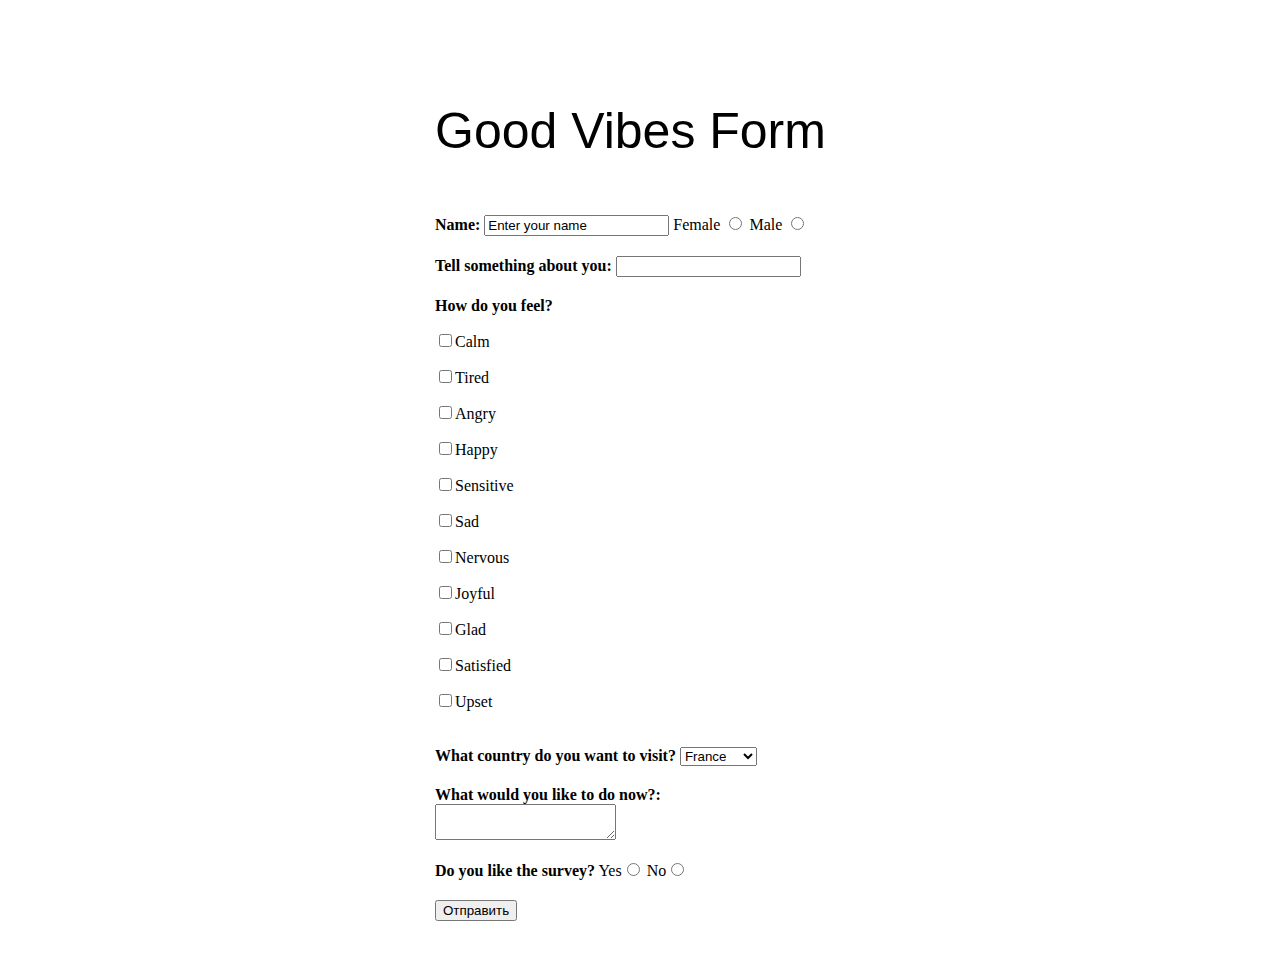
<file: Html Site/index.html>
<html>
   <title>Maxim Guschin PI20-2</title>
    <body>
        <head>
            <style>
                div {
                    
                    
                    padding: 0px 200px 20px;
                }
                </style>
            <link href="style.css" rel="stylesheet" type="text/css">
            
        </head>
        <form>
            <div><h1>Good Vibes Form</h1></div>
            <div>
            <b>Name: <input type = "text" name = "firstname" value = "Enter your name"></b>
            Female <input type = "radio" name = "sex" value = "male">
            Male <input type = "radio" name = "sex" value = "female"></div>
            <div><b>Tell something about you: <input type = "text" name = "info" value = ""></b></div>
            
            
            <div><b>How do you feel?</b>
            <p><input type="checkbox"><label>Calm</label></p>
            <p><input type="checkbox"><label>Tired</label></p>
            <p><input type="checkbox"><label>Angry</label></p>
            <p><input type="checkbox"><label>Happy</label></p>
            <p><input type="checkbox"><label>Sensitive</label></p>
            <p><input type="checkbox"><label>Sad</label></p>
            <p><input type="checkbox"><label>Nervous</label></p>
            <p><input type="checkbox"><label>Joyful</label></p>
            <p><input type="checkbox"><label>Glad</label></p>
            <p><input type="checkbox"><label>Satisfied</label></p>
            <p><input type="checkbox"><label>Upset</label></p>

            </div>

            <div><b>What country do you want to visit?</b>
            <select>
            <option value="france">France</option>
            <option value="USA">USA</option>
            <option value="england">England</option>
            <option value="italy">Italy</option>
            <option value="Canada">Canada</option>
            <option value="India">India</option>
            <option value="Japan">Japan</option>
            <option value="Germany">Germany</option>
            </select></div>
            <div><b>What would you like to do now?: <textarea type = "text" name = "info2" value = ""></textarea></b>
            </div>
            
            <div><b>Do you like the survey?</b>
                Yes<input type = "radio" name = "info" value = "">
                No<input type = "radio" name = "info" value = ""></div>

                <div><input type = "submit" name = "submit" value = "Отправить"></div>
        </form>
    </body>
</html>
</file>
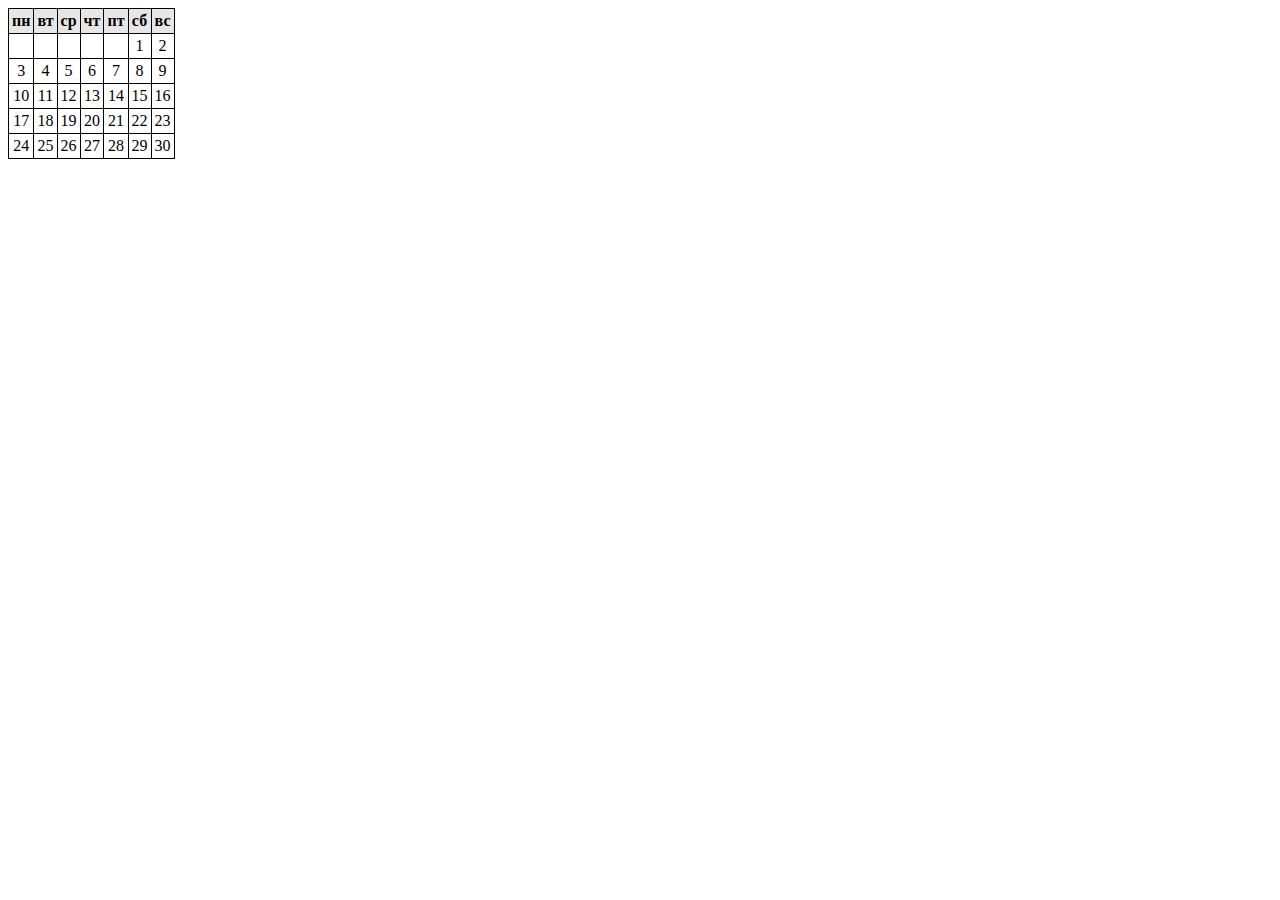
<file: Seminar 11-12/index.html>
<?xml version="1.0" encoding="UTF-8"?>
<!DOCTYPE html
        PUBLIC "-//W3C//DTD XHTML 1.0 Transitional//EN"
        "http://www.w3.org/TR/xhtml1/DTD/xhtml1-transitional.dtd">
<html xmlns="http://www.w3.org/1999/xhtml" xml:lang="en" lang="en">
<head>
    <script src="script.js"></script>
    <style>
        table {
            border-collapse: collapse;
        }

        td,
        th {
            border: 1px solid black;
            padding: 3px;
            text-align: center;
        }

        th {
            font-weight: bold;
            background-color: #E6E6E6;
        }
    </style>
</head>

<body>


<div id="calendar"></div>

<script>
    function createCalendar(elem, year, month) {

        let mon = month - 1; // месяцы в JS идут от 0 до 11, а не от 1 до 12
        let d = new Date(year, mon);

        let table = '<table><tr><th>пн</th><th>вт</th><th>ср</th><th>чт</th><th>пт</th><th>сб</th><th>вс</th></tr><tr>';

        // пробелы для первого ряда
        // с понедельника до первого дня месяца
        // * * * 1  2  3  4
        for (let i = 0; i < getDay(d); i++) {
            table += '<td></td>';
        }

        // <td> ячейки календаря с датами
        while (d.getMonth() == mon) {
            table += '<td>' + d.getDate() + '</td>';

            if (getDay(d) % 7 == 6) { // вс, последний день - перевод строки
                table += '</tr><tr>';
            }

            d.setDate(d.getDate() + 1);
        }

        // добить таблицу пустыми ячейками, если нужно
        // 29 30 31 * * * *
        if (getDay(d) != 0) {
            for (let i = getDay(d); i < 7; i++) {
                table += '<td></td>';
            }
        }

        // закрыть таблицу
        table += '</tr></table>';

        elem.innerHTML = table;
    }

    function getDay(date) { // получить номер дня недели, от 0 (пн) до 6 (вс)
        let day = date.getDay();
        if (day == 0) day = 7; // сделать воскресенье (0) последним днем
        return day - 1;
    }

    createCalendar(calendar, 2012, 9);
</script>

</body>
</html>
</html>
</file>
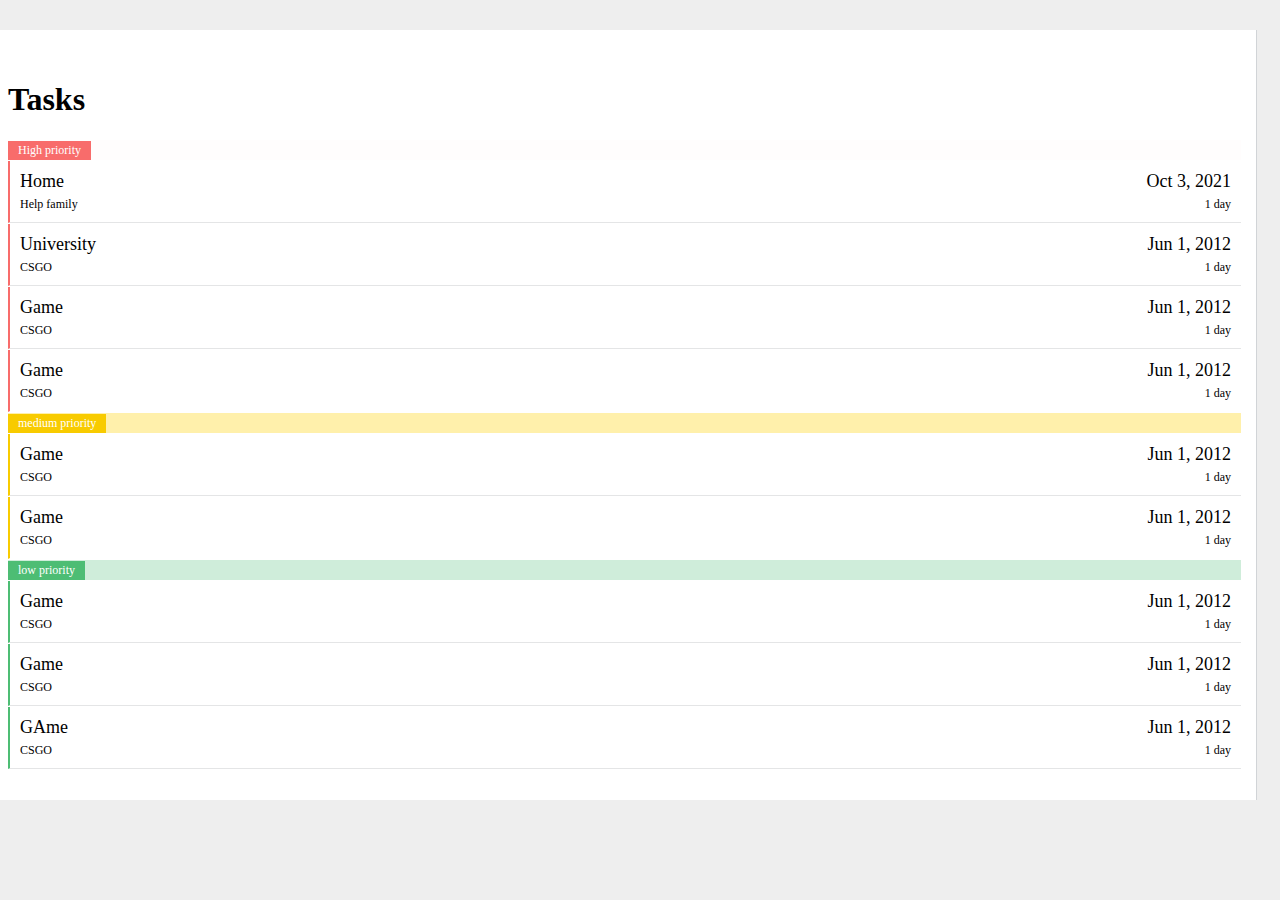
<file: Seminar 3-4/TASK 1/index.html>
<!DOCTYPE html>
<html lang="ru">
<head>
    <meta charset="UTF-8">
    <meta name="viewport" content="width=device-width, initial-scale=1">
    <link rel="stylesheet" href="mystyle.css">
    <link href="https://cdn.jsdelivr.net/npm/bootstrap@5.1.1/dist/css/bootstrap.min.css" rel="stylesheet"
          integrity="sha384-F3w7mX95PdgyTmZZMECAngseQB83DfGTowi0iMjiWaeVhAn4FJkqJByhZMI3AhiU" crossorigin="anonymous">

    <title>TASK 1</title>
</head>
<body>

    <script src="https://cdn.jsdelivr.net/npm/bootstrap@5.1.1/dist/js/bootstrap.bundle.min.js"
            integrity="sha384-/bQdsTh/da6pkI1MST/rWKFNjaCP5gBSY4sEBT38Q/9RBh9AH40zEOg7Hlq2THRZ"
            crossorigin="anonymous"></script>

    <div class="container page-todo bootstrap snippets bootdeys">
        <div class="col-sm-7 tasks">
            <div class="task-list">
                <h1>Tasks</h1>
                <div class="priority high"><span>High priority</span></div>
                <div class="task high">
                    <div class="desc">
                        <div class="title">Home</div>
                        <div>Help family</div>
                    </div>
                    <div class="time">
                        <div class="date">Oct 3, 2021</div>
                        <div> 1 day</div>
                    </div>
                </div>
                <div class="task high">
                    <div class="desc">
                        <div class="title">University</div>
                        <div>CSGO
                        </div>
                    </div>
                    <div class="time">
                        <div class="date">Jun 1, 2012</div>
                        <div>1 day</div>
                    </div>
                </div>
                <div class="task high">
                    <div class="desc">
                        <div class="title">Game</div>
                        <div>CSGO
                        </div>
                    </div>
                    <div class="time">
                        <div class="date">Jun 1, 2012</div>
                        <div> 1 day</div>
                    </div>
                </div>
                <div class="task high last">
                    <div class="desc">
                        <div class="title">Game</div>
                        <div>CSGO
                        </div>
                    </div>
                    <div class="time">
                        <div class="date">Jun 1, 2012</div>
                        <div>1 day</div>
                    </div>
                </div>

                <div class="priority medium"><span>medium priority</span></div>

                <div class="task medium">
                    <div class="desc">
                        <div class="title">Game</div>
                        <div>CSGO
                        </div>
                    </div>
                    <div class="time">
                        <div class="date">Jun 1, 2012</div>
                        <div> 1 day</div>
                    </div>
                </div>
                <div class="task medium last">
                    <div class="desc">
                        <div class="title">Game</div>
                        <div>CSGO
                        </div>
                    </div>
                    <div class="time">
                        <div class="date">Jun 1, 2012</div>
                        <div> 1 day</div>
                    </div>
                </div>

                <div class="priority low"><span>low priority</span></div>

                <div class="task low">
                    <div class="desc">
                        <div class="title">Game</div>
                        <div>CSGO
                        </div>
                    </div>
                    <div class="time">
                        <div class="date">Jun 1, 2012</div>
                        <div> 1 day</div>
                    </div>
                </div>
                <div class="task low">
                    <div class="desc">
                        <div class="title">Game</div>
                        <div>CSGO
                        </div>
                    </div>
                    <div class="time">
                        <div class="date">Jun 1, 2012</div>
                        <div> 1 day</div>
                    </div>
                </div>
                <div class="task low">
                    <div class="desc">
                        <div class="title">GAme</div>
                        <div>CSGO
                        </div>
                    </div>
                    <div class="time">
                        <div class="date">Jun 1, 2012</div>
                        <div> 1 day</div>
                    </div>
                </div>
                <div class="clearfix"></div>
            </div>
        </div>
    </div>
</body>
</html>
</file>
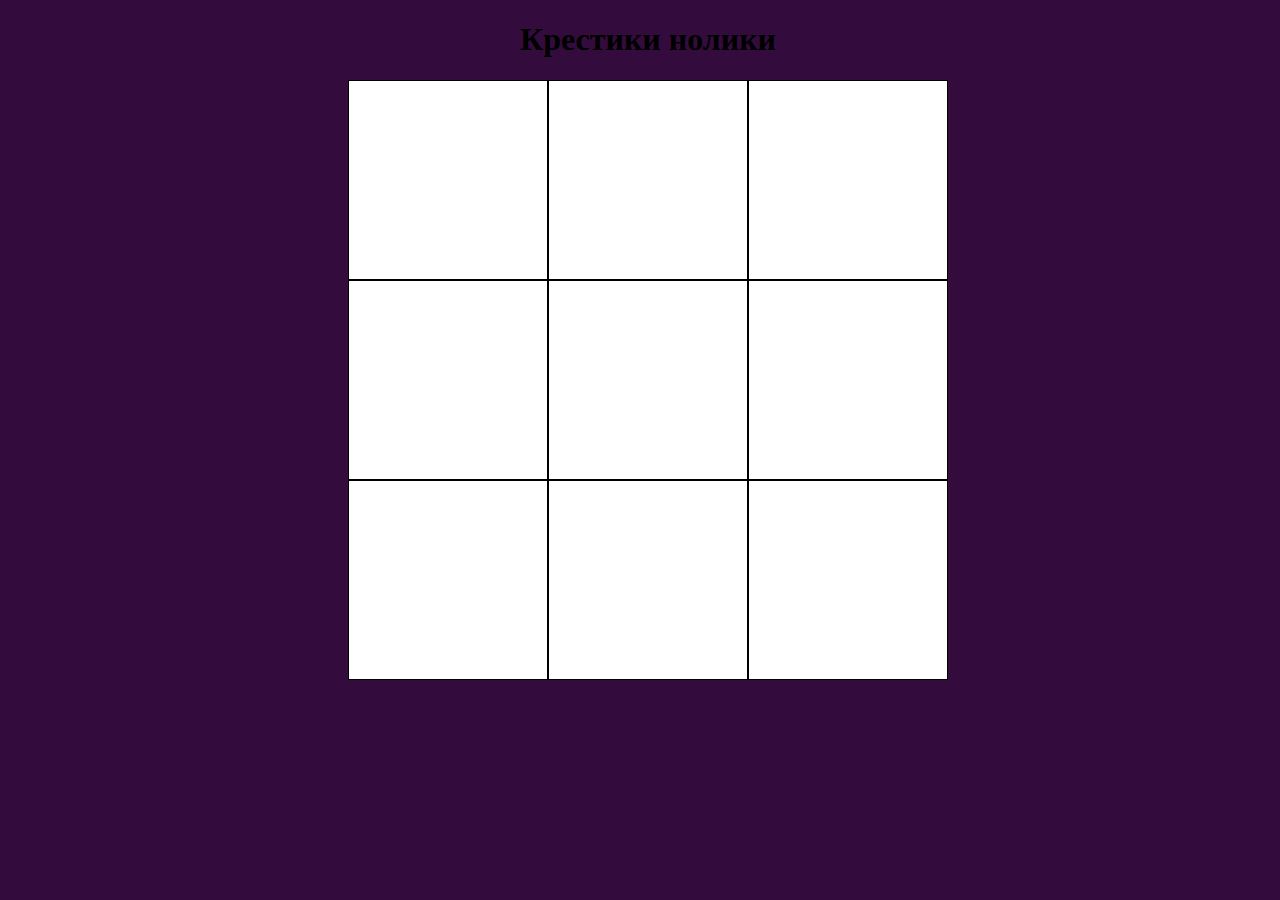
<file: Kontrolnaya rabota (Krestiki-noliki)/main.html>
<!DOCTYPE html>
<html lang="eng">
<head>
    <meta charset="utf-8">
    <meta name="viewport" content="width=device-width, initial-scale=1.0">
    <title>CrossZero</title>
    <link rel="stylesheet" href="main.css"> 
</head>
<body>
    <h1 style="text-align: center;">Крестики нолики</h1>
    <div class="area-wrapper">
        <div id="area">
            <div class="box"></div>
            <div class="box"></div>
            <div class="box"></div>
            <div class="box"></div>
            <div class="box"></div>
            <div class="box"></div>
            <div class="box"></div>
            <div class="box"></div>
            <div class="box"></div>
        </div>
    </div>
    <div id="modal-result-wrapper">
        <div id="overlay"></div>
        <div id="modal-window">
            <div id="content">content</div>
            <div id="btn-close">start new game</div>
        </div>
    </div>
    <script src="main.js"></script>
</body>
</html>
</file>
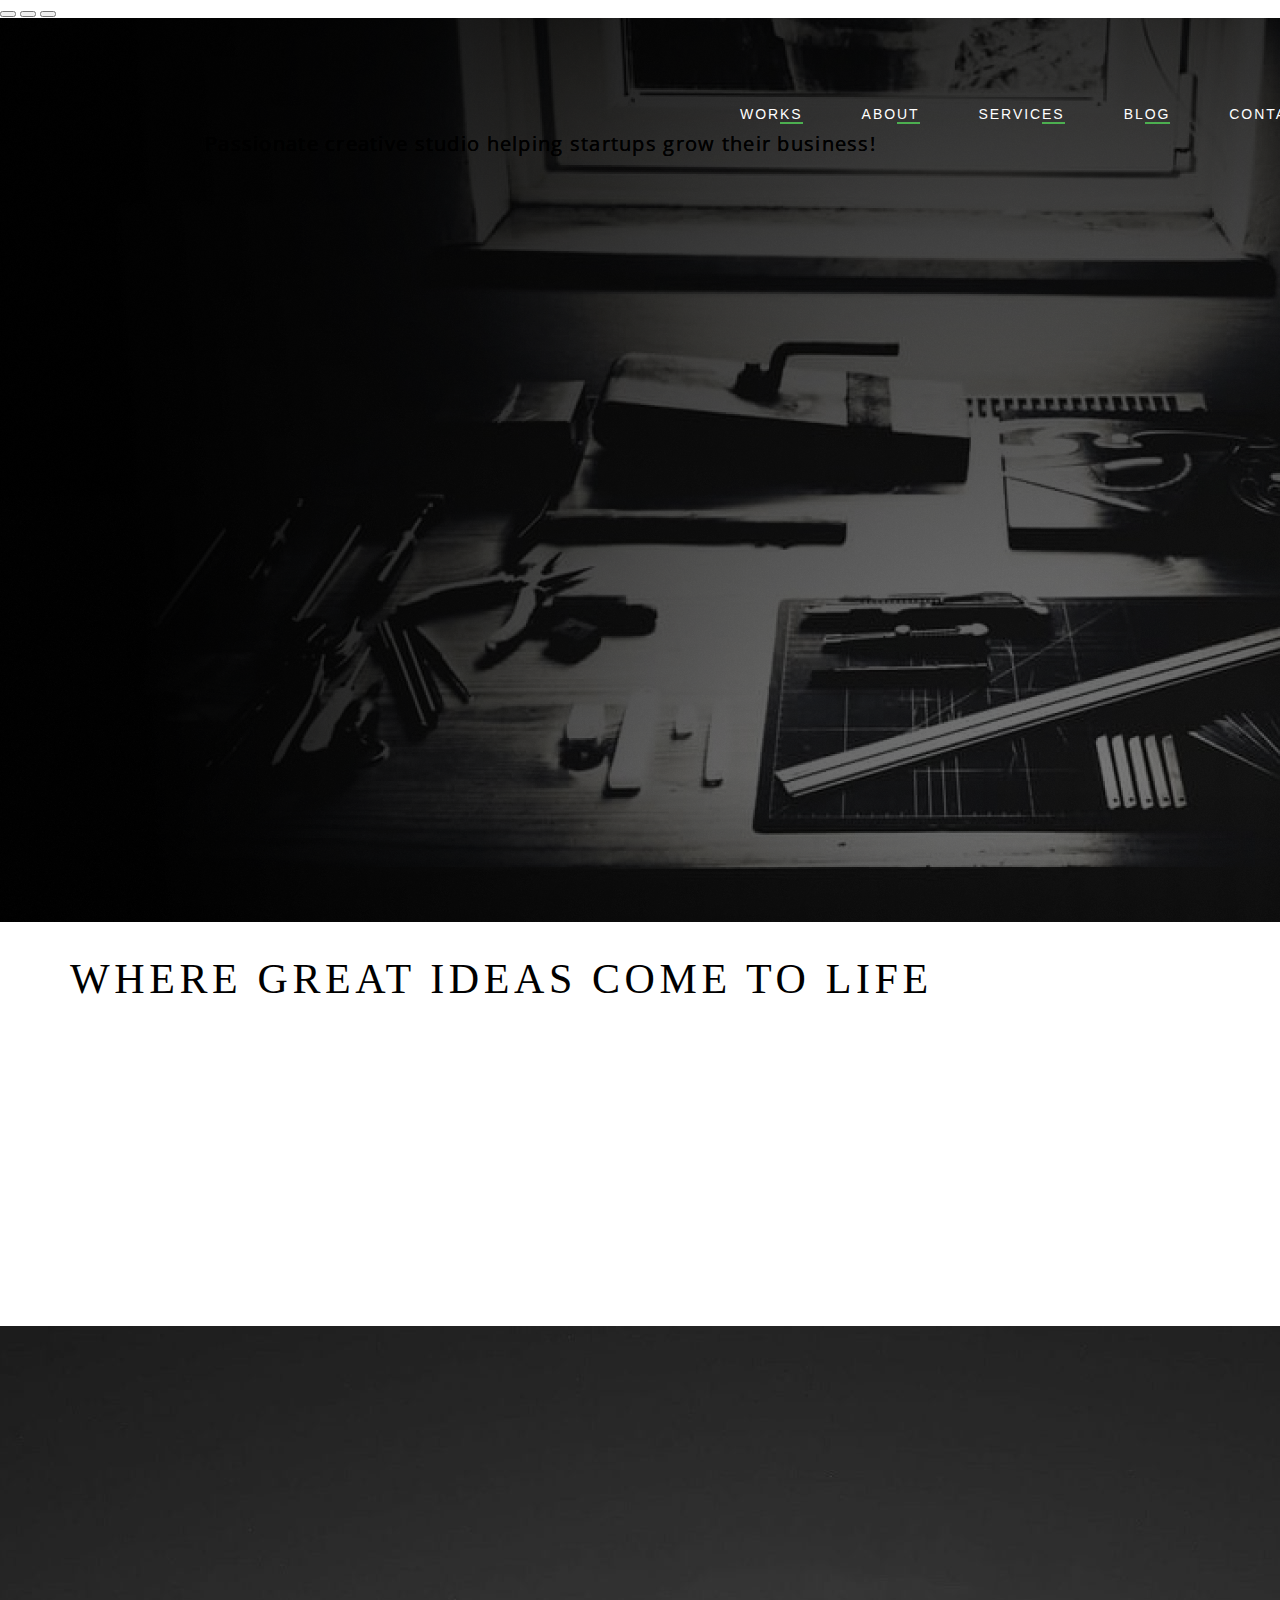
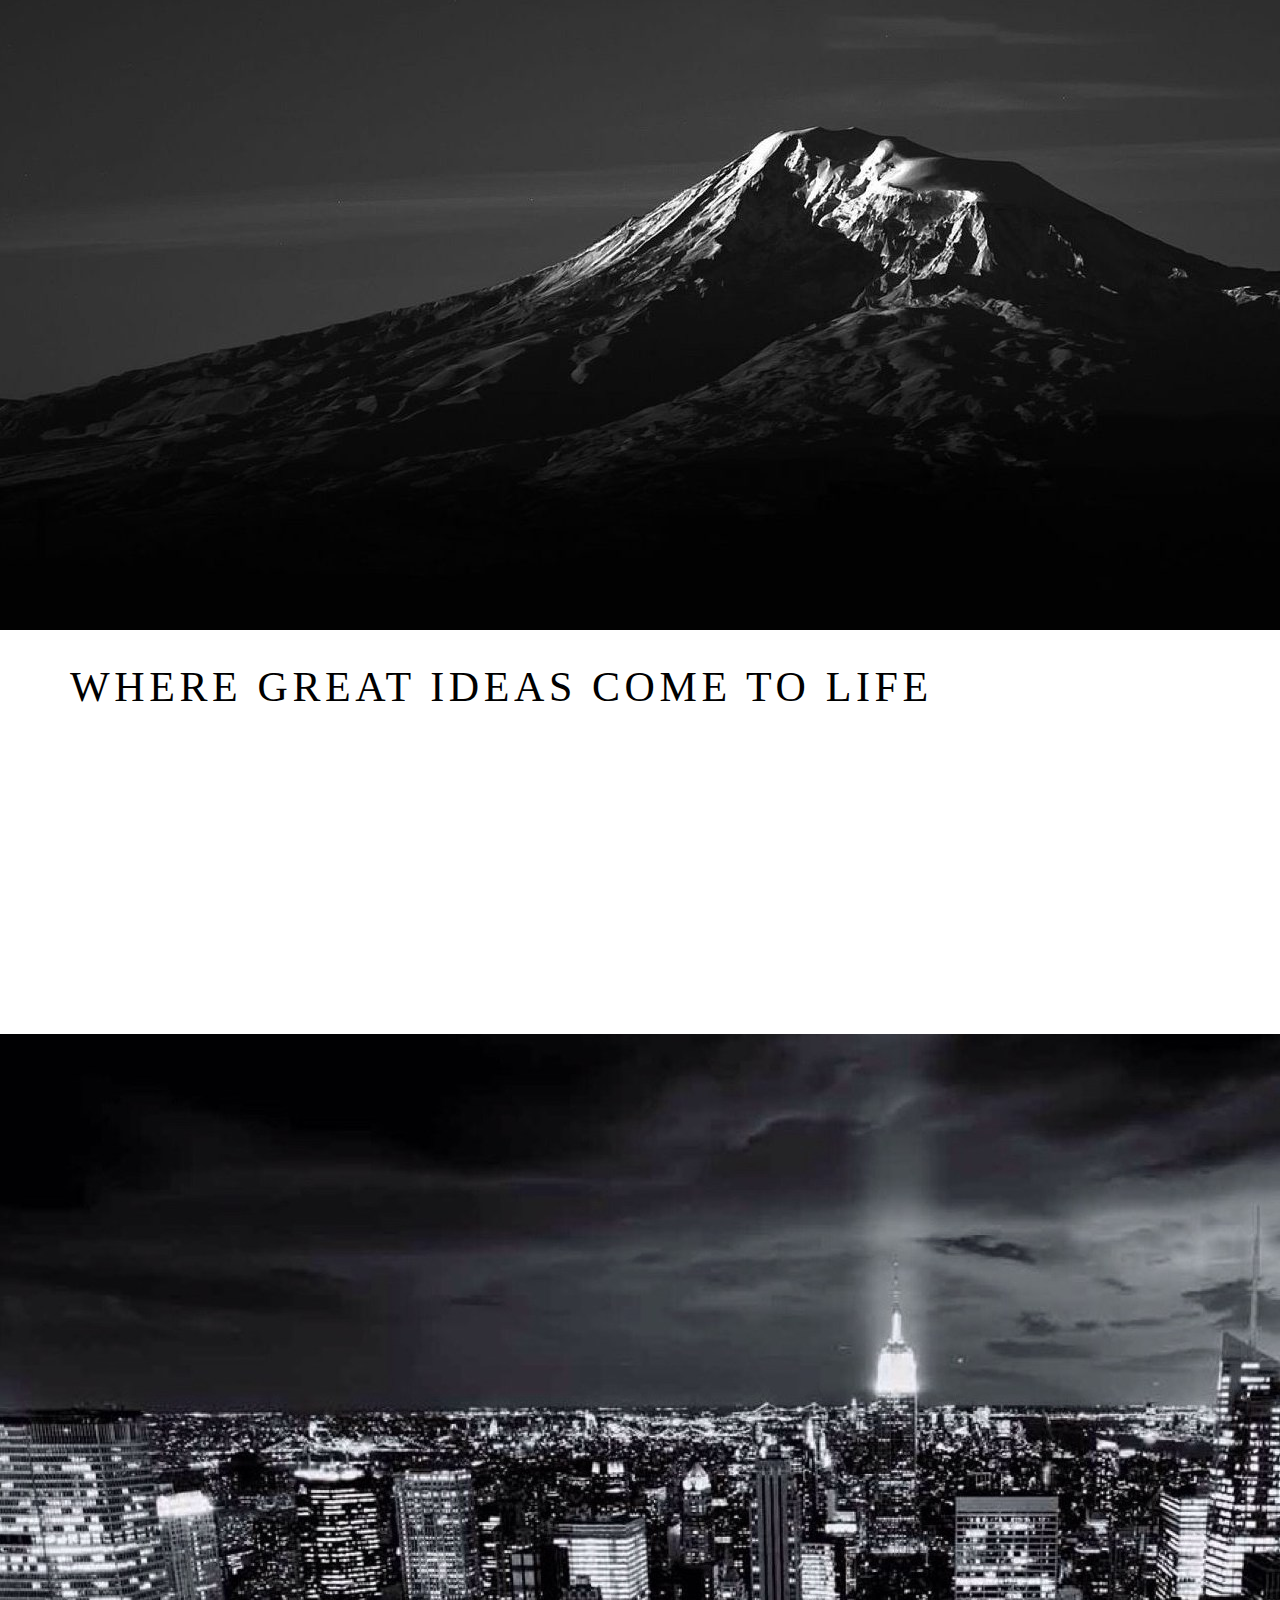
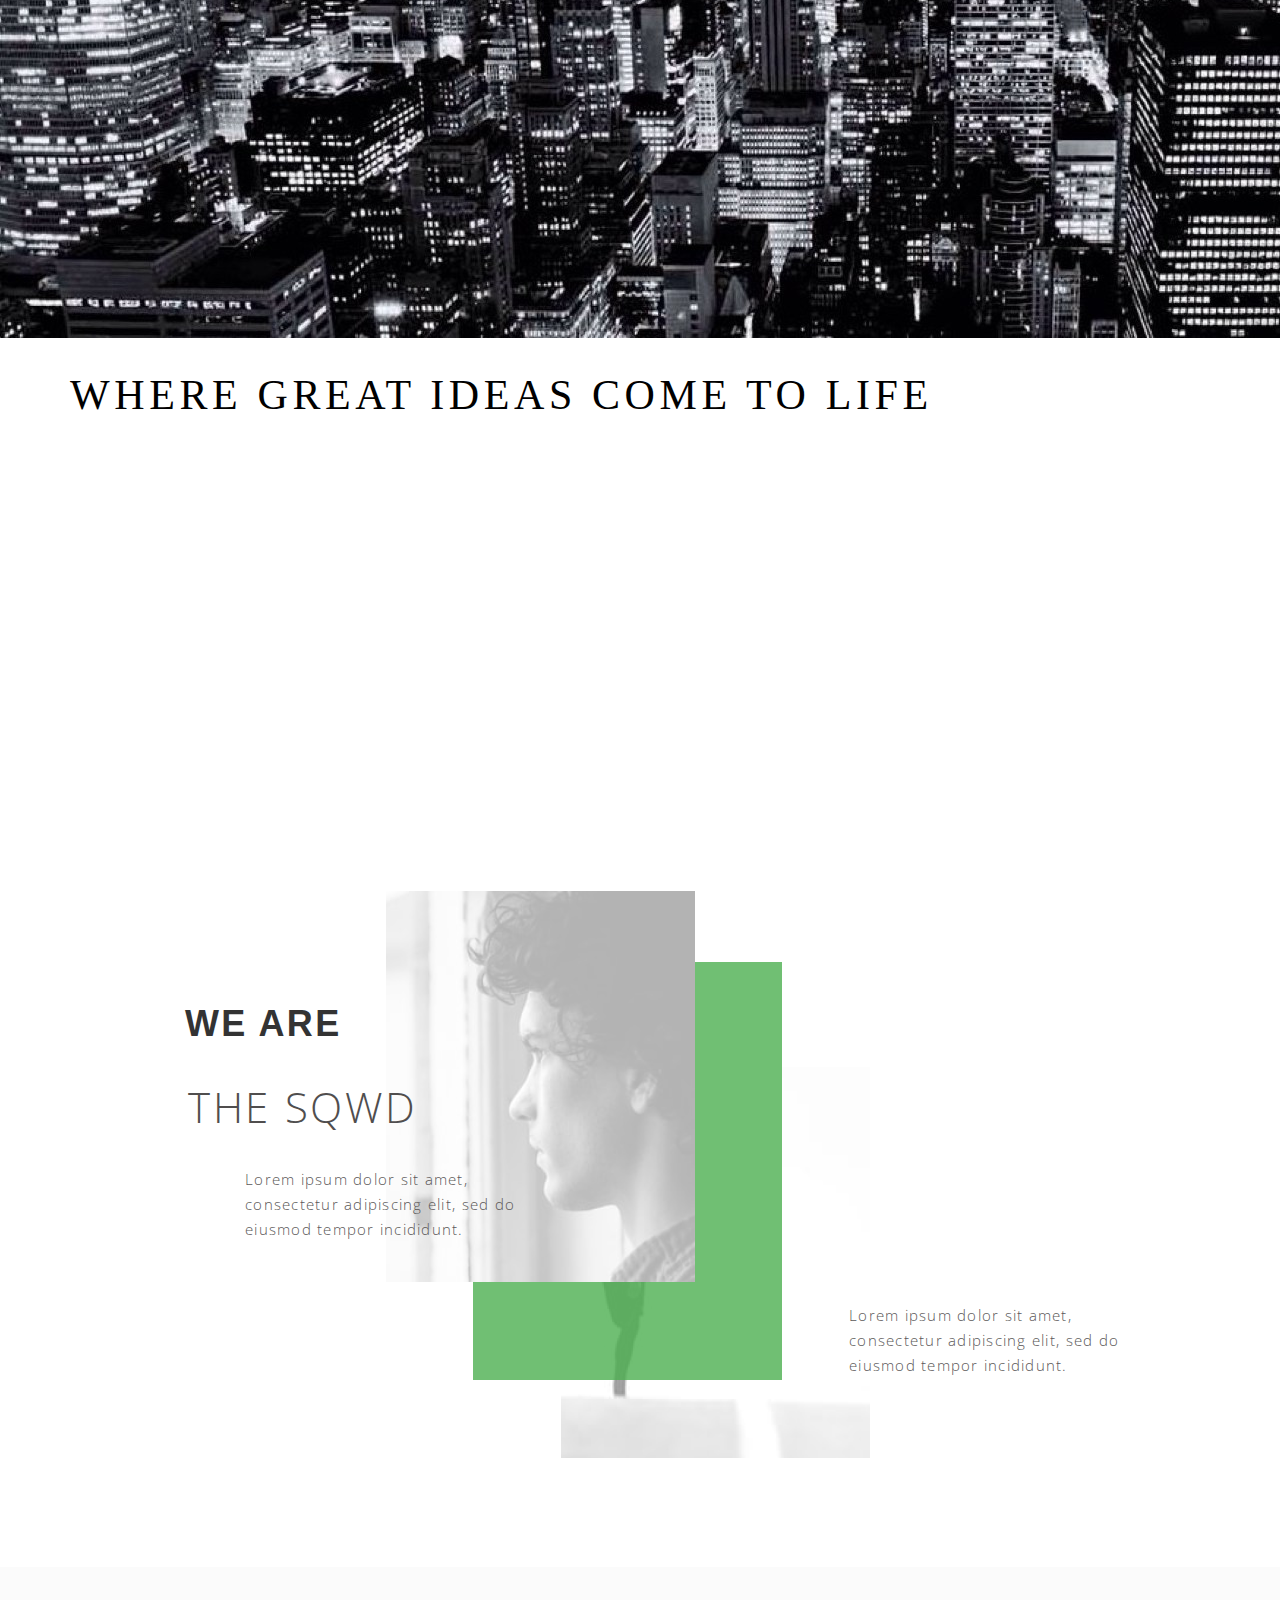
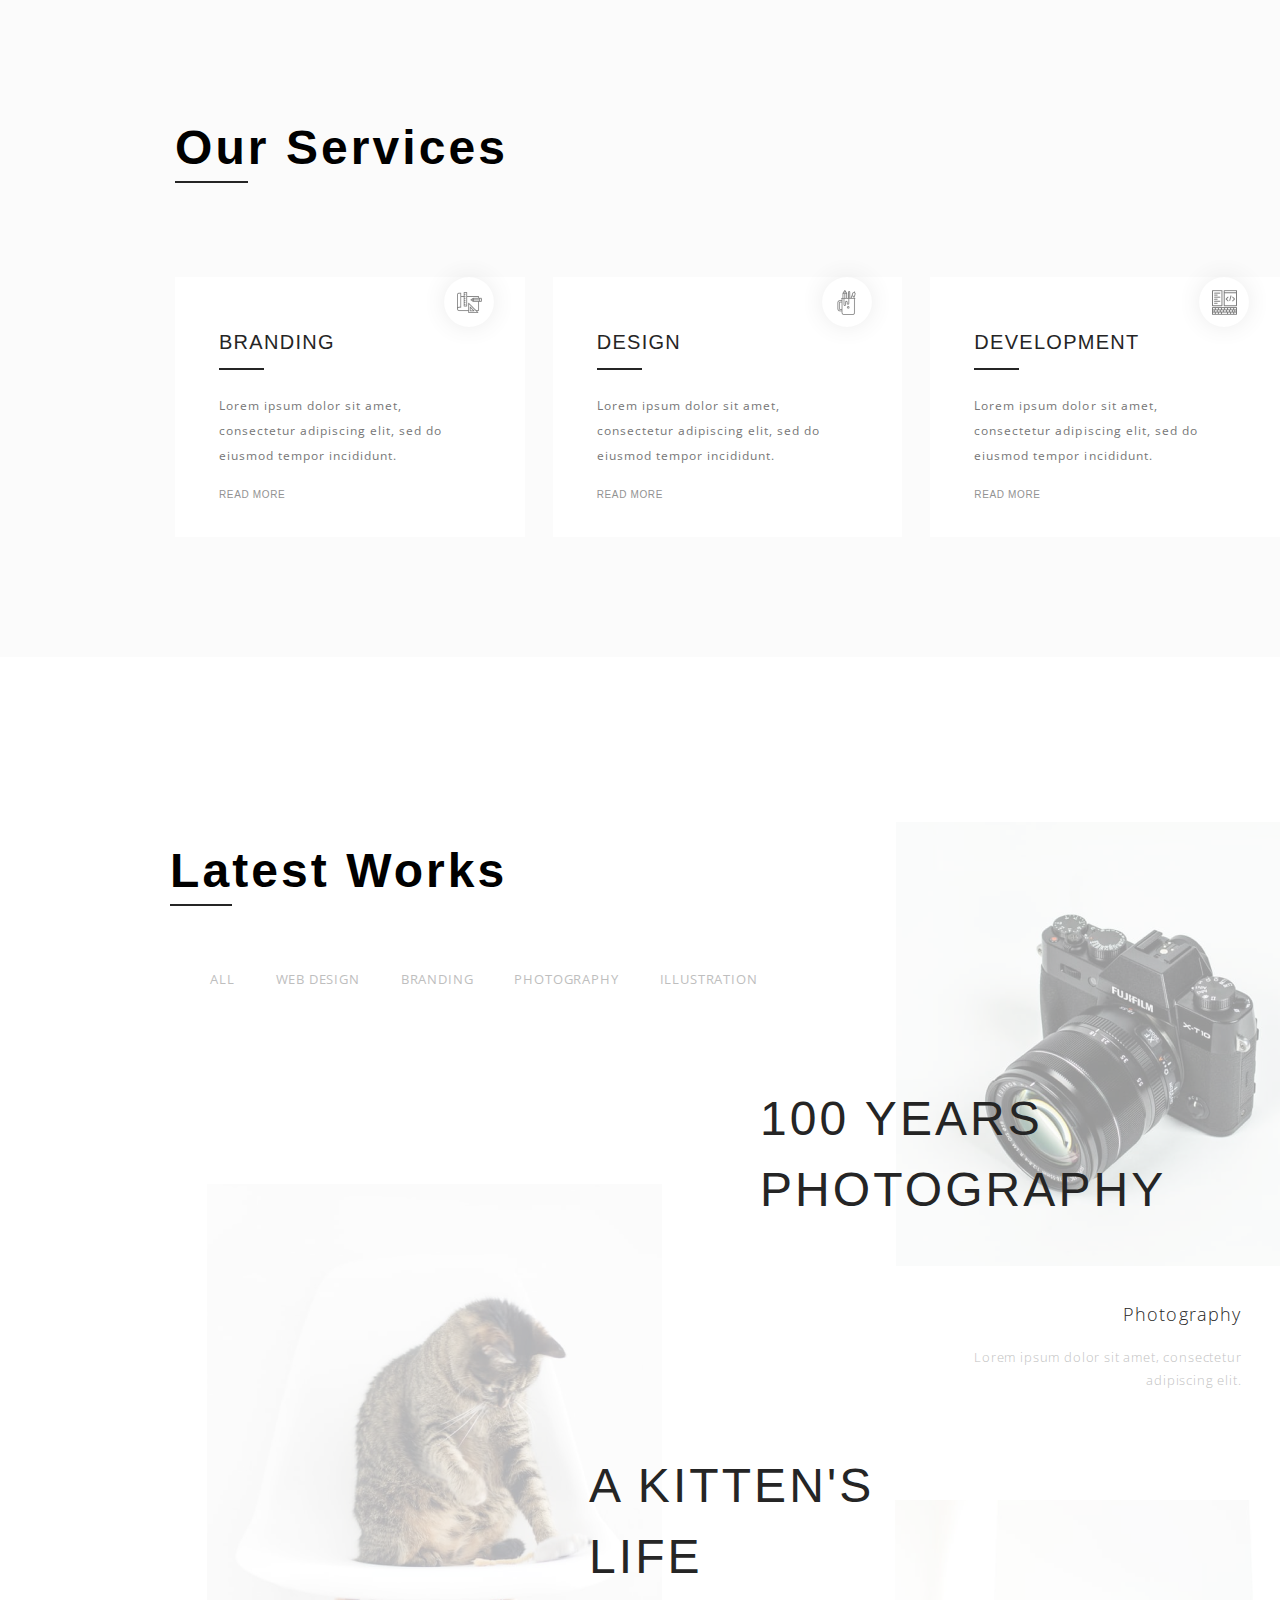
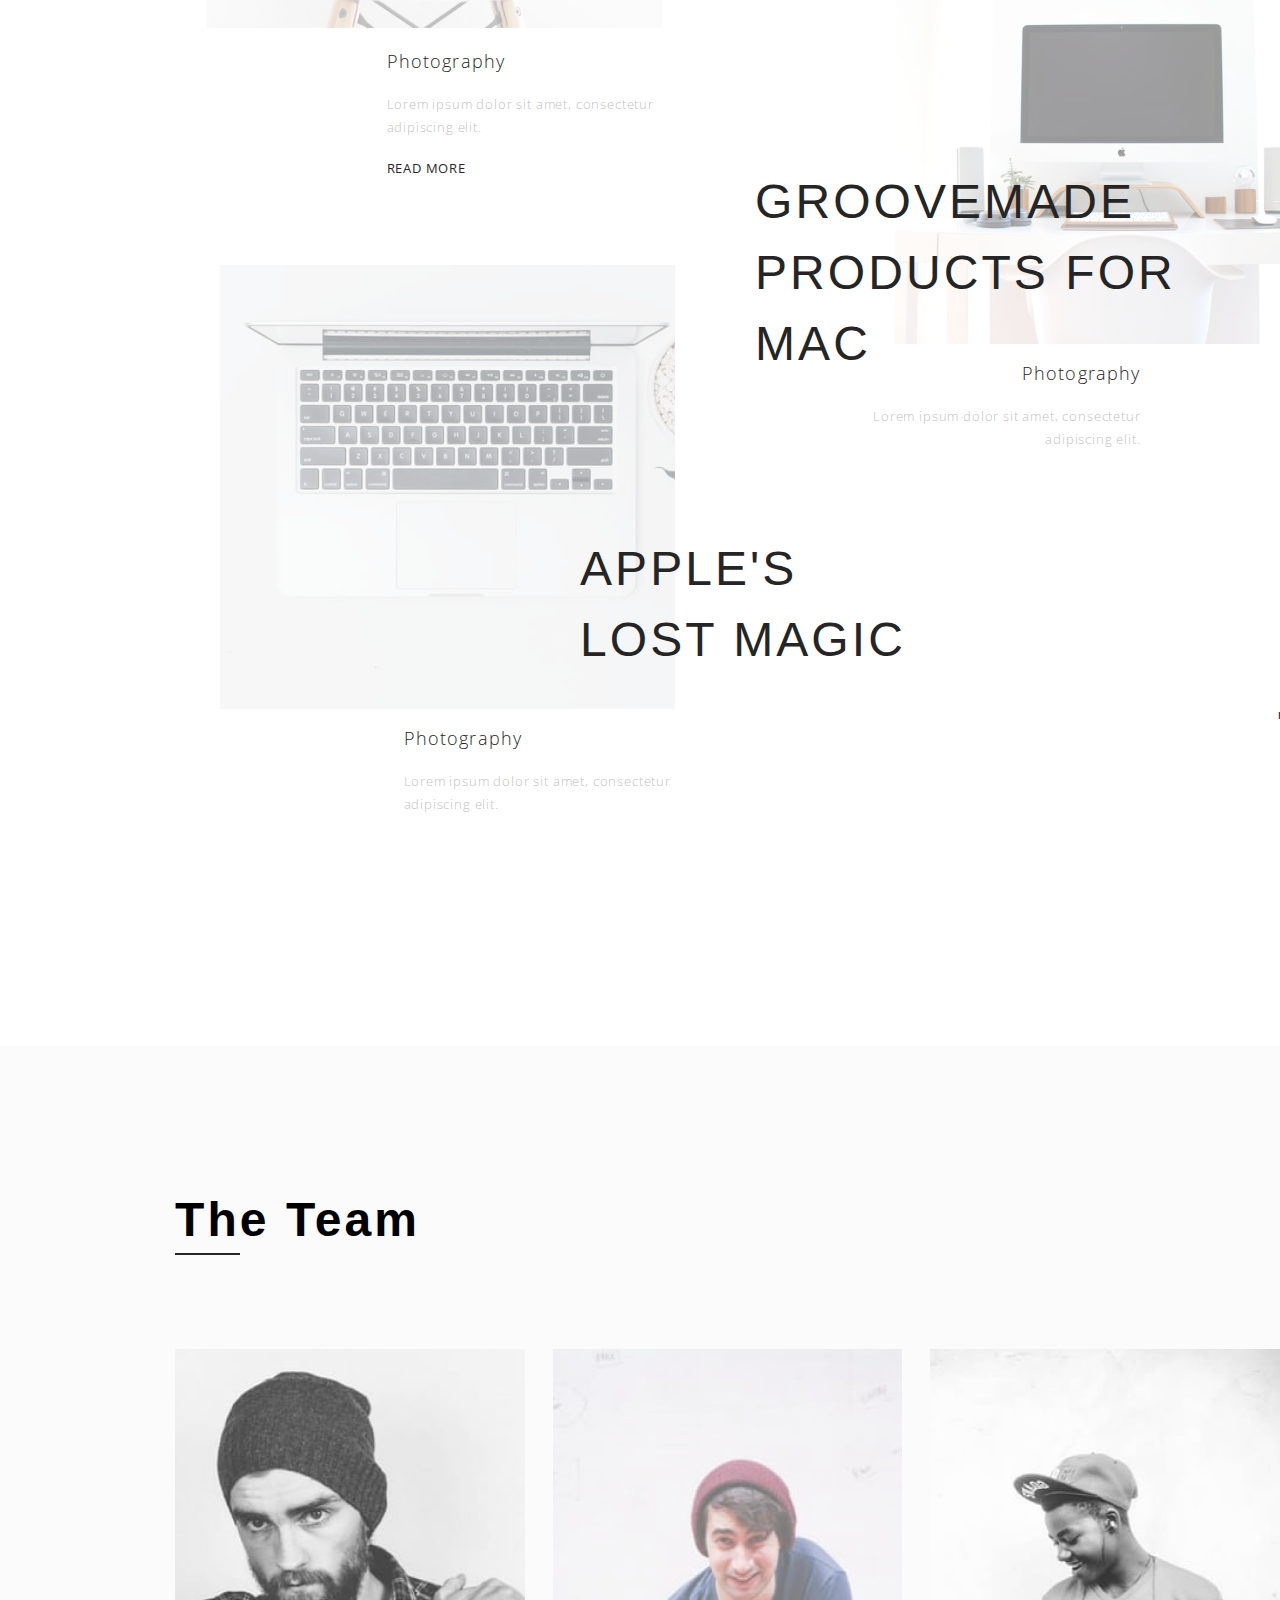
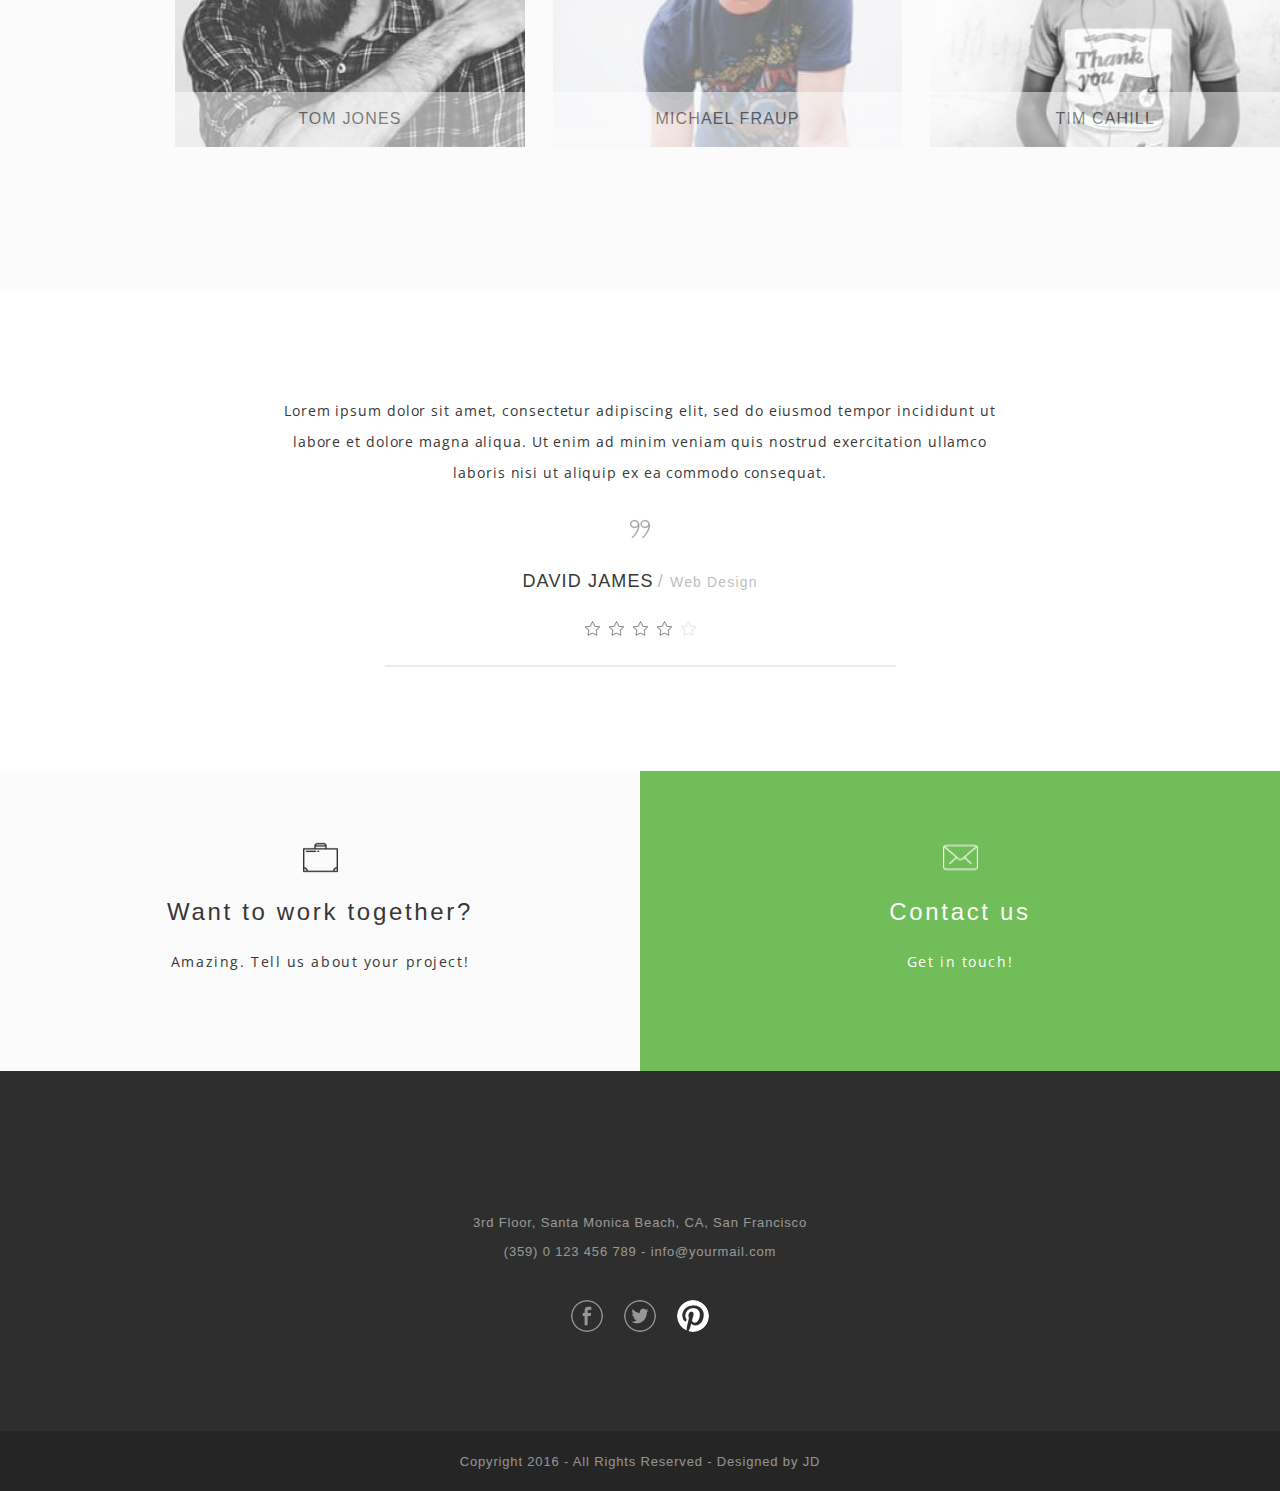
<file: Seminar 5-6/freebie_agence.html>
<!doctype html>
<html lang="ru">
  <head>
    <!-- Обязательные метатеги -->
    <meta charset="utf-8">
    <meta name="viewport" content="width=device-width, initial-scale=1">

    <!-- Bootstrap CSS -->
    <link href="https://cdn.jsdelivr.net/npm/bootstrap@5.1.1/dist/css/bootstrap.min.css" rel="stylesheet" integrity="sha384-F3w7mX95PdgyTmZZMECAngseQB83DfGTowi0iMjiWaeVhAn4FJkqJByhZMI3AhiU" crossorigin="anonymous">
    <link rel="stylesheet" type="text/css" href="style/style.css">
        <title>Homework</title>
  </head>
  <body>
     <div class="block">
        <nav class="header_nav">
            <ul class="header_nav-list">
                <li class="header_nav-list-item"><a href="#works" class="header_nav-link">Wor<span class="header_nav-link-underlined">ks</span></a></li>
                <li class="header_nav-list-item"><a href="#about" class="header_nav-link">Abo<span class="header_nav-link-underlined">ut</span></a></li>
                <li class="header_nav-list-item"><a href="#services" class="header_nav-link">Servic<span class="header_nav-link-underlined">es</span></a></li>
                <li class="header_nav-list-item"><a href="#team" class="header_nav-link">Bl<span class="header_nav-link-underlined">og</span></a></li>
                <li class="header_nav-list-item"><a href="#contact" class="header_nav-link">Conta<span class="header_nav-link-underlined">ct</span></a></li>
            </ul>
        </nav>
        <div id="carouselExampleCaptions" class="carousel slide" data-bs-ride="carousel">
            <div class="carousel-indicators">
              <button type="button" data-bs-target="#carouselExampleCaptions" data-bs-slide-to="0" class="active" aria-current="true"></button>
              <button type="button" data-bs-target="#carouselExampleCaptions" data-bs-slide-to="1"></button>
              <button type="button" data-bs-target="#carouselExampleCaptions" data-bs-slide-to="2"></button>
            </div>
            <div class="carousel-inner">
              <div class="carousel-item active">
                <img src="images/bg1.png" class="d-block w-100" alt="...">
                <div class="carousel-caption d-none d-md-block">
                  <div class="big_text">WHERE GREAT IDEAS COME TO LIFE</div>
                  <div class="lil_text">Passionate creative studio helping startups grow their business!</div>
                </div>
              </div>
              <div class="carousel-item">
                <img src="images/bg2.jpeg" class="d-block w-100" alt="...">
                <div class="carousel-caption d-none d-md-block">
                    <div class="big_text">WHERE GREAT IDEAS COME TO LIFE</div>
                    <div class="lil_text">Passionate creative studio helping startups grow their business!</div>
                  </div>
              </div>
              <div class="carousel-item">
                <img src="images/bg3.jpeg" class="d-block w-100" alt="...">
                <div class="carousel-caption d-none d-md-block">
                    <div class="big_text">WHERE GREAT IDEAS COME TO LIFE</div>
                    <div class="lil_text">Passionate creative studio helping startups grow their business!</div>
                  </div>
              </div>
            </div>
            
          </div>

   
    <div class="screen_sqwd">
        <a name="about"></a>
        <div class="block_green-translucent"></div>
        <div class="guy">
            <h1 class="text_we-are">We are</h1>
            <div class="text_the-sqwd">
                <p>the SQWD</p>
            </div>
            <div class="text_quote text_quote-for-guy">
                <p>Lorem ipsum dolor sit amet,<br>
                    consectetur adipiscing elit, sed do<br>eiusmod tempor incididunt.</p>
            </div>
        </div>
        <div class="standing">
            <div class="text_quote text_quote-for-standing">
                <p>Lorem ipsum dolor sit amet,<br>
                    consectetur adipiscing elit, sed do<br>eiusmod tempor incididunt.</p>
            </div>
        </div>
    </div>


    <div class="block_services">
        <h1 class="heading"><a name="services"><span class="heading_underlined">Ou</span>r Services</a></h1>
        <div class="services_row">
            <div class="services_container">
                <div class="services_container-icon-branding"></div>
                <div class="services_container-caption">
                    <p><span class="services_container-caption-underlined">Bra</span>nding</p>
                </div>
                <div class="services_container-text">
                    <p>Lorem ipsum dolor sit amet, consectetur adipiscing elit, sed do
                        eiusmod tempor incididunt.</p>
                </div>
                <div class="services_container-read-more"><a>Read more</a></div>
            </div>
            <div class="services_container">
                <div class="services_container-icon-design"></div>
                <div class="services_container-caption">
                    <p><span class="services_container-caption-underlined">Des</span>ign</p>
                </div>
                <div class="services_container-text">
                    <p>Lorem ipsum dolor sit amet, consectetur adipiscing elit, sed do
                        eiusmod tempor incididunt.</p>
                </div>
                <div class="services_container-read-more"><a>Read more</a></div>
            </div>
            <div class="services_container">
                <div class="services_container-icon-development"></div>
                <div class="services_container-caption">
                    <p><span class="services_container-caption-underlined">Dev</span>elopment</p>
                </div>
                <div class="services_container-text">
                    <p>Lorem ipsum dolor sit amet, consectetur adipiscing elit, sed do
                        eiusmod tempor incididunt.</p>
                </div>
                <div class="services_container-read-more"><a>Read more</a></div>
            </div>
        </div>
    </div>


    <div class="block_works">
        <h1 style="margin-bottom: 51px;" class="heading"><a name="works"><span class="heading_underlined">La</span>test Works</a></h1>
        <div class="works_menu">
            <ul class="works_menu-list">
                <li class="works_menu-list-item">
                    <a class="works_menu-link">All</a>
                </li>
                <li class="works_menu-list-item">
                    <a class="works_menu-link">Web design</a>
                </li>
                <li class="works_menu-list-item">
                    <a class="works_menu-link">Branding</a>
                </li>
                <li class="works_menu-list-item">
                    <a class="works_menu-link">Photography</a>
                </li>
                <li class="works_menu-list-item">
                    <a class="works_menu-link">Illustration</a>
                </li>
            </ul>
        </div>
        <div class="works_photography-photo-kitten-container">
            <div class="works_photography-kitten">
                <div class="works_photography-caption works_photography-caption-kitten"><a>A kitten's<br>life</a>
                </div>
            </div>
            <div class="works_photography-annotation" style="text-align: left; left: 120px;">
                <div class="works_photography-annotation-title">
                    <p>Photography</p>
                </div>
                <div class="works_photography-annotation-main-text">
                    <p>Lorem ipsum dolor sit amet, consectetur<br>adipiscing elit.</p>
                </div>
                <div class="works_photography-annotation-read-more">
                    <a>Read more</a>
                </div>
            </div>
        </div>
        <div class="works_photography-photo-camera-container">
            <div class="works_photography-camera">
                <div class="works_photography-caption works_photography-caption-camera"><a>100
                        Years<br>Photography</a>
                </div>
            </div>
            <div class="works_photography-annotation" style="text-align: right; left: -50px;">
                <div class="works_photography-annotation-title">
                    <p>Photography</p>
                </div>
                <div class="works_photography-annotation-main-text">
                    <p>Lorem ipsum dolor sit amet, consectetur<br>adipiscing elit.</p>
                </div>
            </div>
        </div>
        <div class="works_photography-photo-macbook-container">
            <div class="works_photography-macbook">
                <div class="works_photography-caption works_photography-caption-macbook">
                    <a>Apple's<br>Lost Magic</a>
                </div>
            </div>
            <div class="works_photography-annotation" style="left: 124px;">
                <div class="works_photography-annotation-title">
                    <p>Photography</p>
                </div>
                <div class="works_photography-annotation-main-text">
                    <p>Lorem ipsum dolor sit amet, consectetur<br>adipiscing elit.</p>
                </div>
            </div>
        </div>
        <div class="works_photography-photo-groovemade-container">
            <div class="works_photography-groovemade">
                <div class="works_photography-caption works_photography-caption-groovemade"
                    style="width: 502px; height: 142px;">
                    <a>Groovemade<br>Products for Mac</a>
                </div>
            </div>
            <div class="works_photography-annotation" style="text-align: right; left: -150px;">
                <div class="works_photography-annotation-title">
                    <p>Photography</p>
                </div>
                <div class="works_photography-annotation-main-text">
                    <p>Lorem ipsum dolor sit amet, consectetur<br>adipiscing elit.</p>
                </div>
            </div>
        </div>
        <div class="works_view-more"><a>view more</a></div>
    </div>


    <div class="block_team">
        <h1 class="heading"><span class="heading_underlined"><a name="team">Th</span>e Team</a></h1>
        <div class="team_row">
            <div class="team_container team_container-jones">
                <div class="team_member-description">
                    <div class="team_member-name">
                        <p>Tom Jones</p>
                        <div class="team_member-name-stroke"></div>
                    </div>
                    <div class="team_member-occupation">
                        <p>Main programmer</p>
                    </div>
                    <div class="team_member-motto">
                        <p>Create with simplicity in mind!</p>
                    </div>
                </div>
            </div>
            <div class="team_container team_container-fraup">
                <div class="team_member-description">
                    <div class="team_member-name">
                        <p>Michael Fraup</p>
                        <div class="team_member-name-stroke"></div>
                    </div>
                    <div class="team_member-occupation">
                        <p>Creative director</p>
                    </div>
                    <div class="team_member-motto">
                        <p>Create with simplicity in mind!</p>
                    </div>
                </div>
            </div>
            <div class="team_container team_container-cahill">
                <div class="team_member-description">
                    <div class="team_member-name">
                        <p>Tim Cahill</p>
                        <div class="team_member-name-stroke"></div>
                    </div>
                    <div class="team_member-occupation">
                        <p>Project manager</p>
                    </div>
                    <div class="team_member-motto">
                        <p>Create with simplicity in mind!</p>
                    </div>
                </div>
            </div>
        </div>
    </div>


    <div class="block_footer">
        <div class="footer_quote">
            <div class="footer_quote-text">
                <p>
                    Lorem ipsum dolor sit amet, consectetur adipiscing elit,
                    sed do eiusmod tempor incididunt ut labore et dolore magna aliqua. Ut enim ad minim veniam
                    quis nostrud exercitation ullamco laboris nisi ut aliquip ex ea commodo consequat.
                </p>
            </div>
            <div class="footer_quote-commas"></div>
            <div class="footer_quote-author">
                <span class="footer_quote-author-name">David James</span>
                <span class="footer_quote-author-occupation">/ </span><span class="footer_quote-author-occupation"
                    style="font-size: 14px;">Web Design</span>
            </div>
            <div class="footer_quote-stars-container">
                <div class="footer_quote-star footer_quote-star-active"></div>
                <div class="footer_quote-star footer_quote-star-active"></div>
                <div class="footer_quote-star footer_quote-star-active"></div>
                <div class="footer_quote-star footer_quote-star-active"></div>
                <div class="footer_quote-star footer_quote-star-passive"></div>
            </div>
            <div class="footer_quote-stroke"></div>
        </div>
        <div class="footer_work">
            <div class="footer_work-briefcase"></div>
            <div class="footer_card-caption footer_card-caption-work">
                <p>Want to work together?
                <p>
            </div>
            <div class="footer_card-description footer_card-description-work">
                <p>Amazing. Tell us about your project!
                <p>
            </div>
        </div>
        <div class="footer_contact">
            <a name="contact"></a>
            <div class="footer_work-mail"></div>
            <div class="footer_card-caption footer_card-caption-contact">
                <p>Contact us
                <p>
            </div>
            <div class="footer_card-description footer_card-description-contact">
                <p>Get in touch!</p>
            </div>
        </div>
        <div class="footer_socials">
            <div class="footer_socials-text" style="padding-bottom: 10px;">
                <p>3rd Floor, Santa Monica Beach, CA, San Francisco</p>
            </div>
            <div class="footer_socials-text">
                <p>(359) 0 123 456 789 - info@yourmail.com</p>
            </div>
            <div class="footer_socials-icons-container">
                <div class="footer_socials-icon footer_socials-icon-fb"></div>
                <div class="footer_socials-icon footer_socials-icon-tw"></div>
                <div class="footer_socials-icon footer_socials-icon-pin"></div>
            </div>
        </div>
        <div class="footer_copyright">
            <div class="footer_copyright-text">
                <p>Copyright 2016 - All Rights Reserved - Designed by JD</p>
            </div>
        </div>
    </div>

   
    </div>
    <script src="https://cdn.jsdelivr.net/npm/bootstrap@5.1.1/dist/js/bootstrap.bundle.min.js" integrity="sha384-/bQdsTh/da6pkI1MST/rWKFNjaCP5gBSY4sEBT38Q/9RBh9AH40zEOg7Hlq2THRZ" crossorigin="anonymous"></script>

  </body>
</html>
</file>
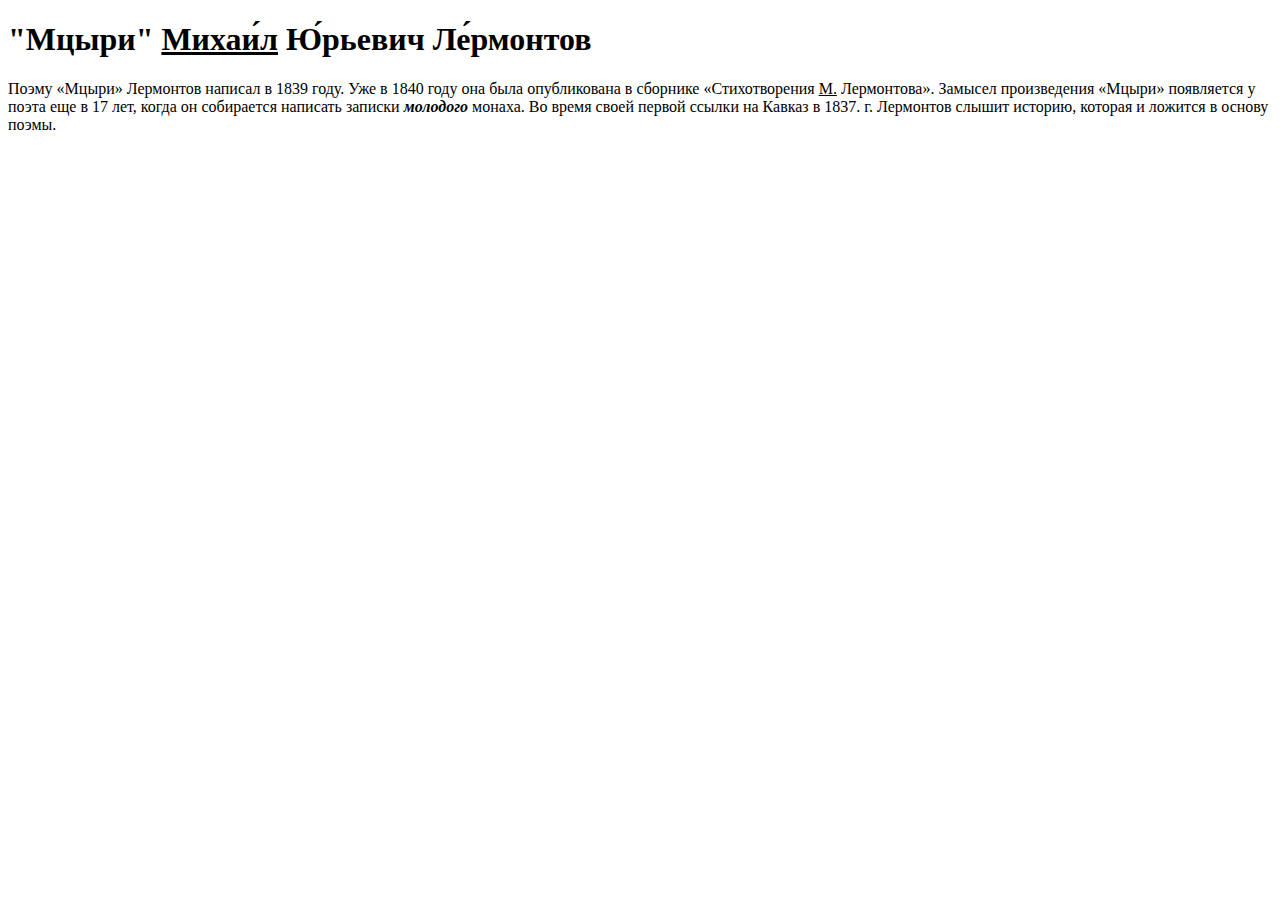
<file: Task 1-32 HTML/11st task.html>
<!DOCTYPE html>
<html>
    <head>
        <meta charset="utf-8">
        <style>
            underline {
                text-decoration: underline;
            }

        </style>
    </head>

    <body>
        <h1>"Мцыри" <underline>Михаи́л</underline> Ю́рьевич Ле́рмонтов </h1>
        
        <p>
Поэму «Мцыри» Лермонтов написал в 1839 году.
            
Уже в 1840 году она была опубликована в сборнике «Стихотворения <ins>М.</ins> Лермонтова». 
Замысел произведения «Мцыри» появляется у поэта еще в 17 лет, когда он собирается
написать записки <strong><em>молодого</em></strong> монаха. Во время своей первой ссылки на Кавказ в 1837. г.
Лермонтов слышит историю, которая и ложится в основу поэмы.
        </p>

    </body>
</html>
</file>
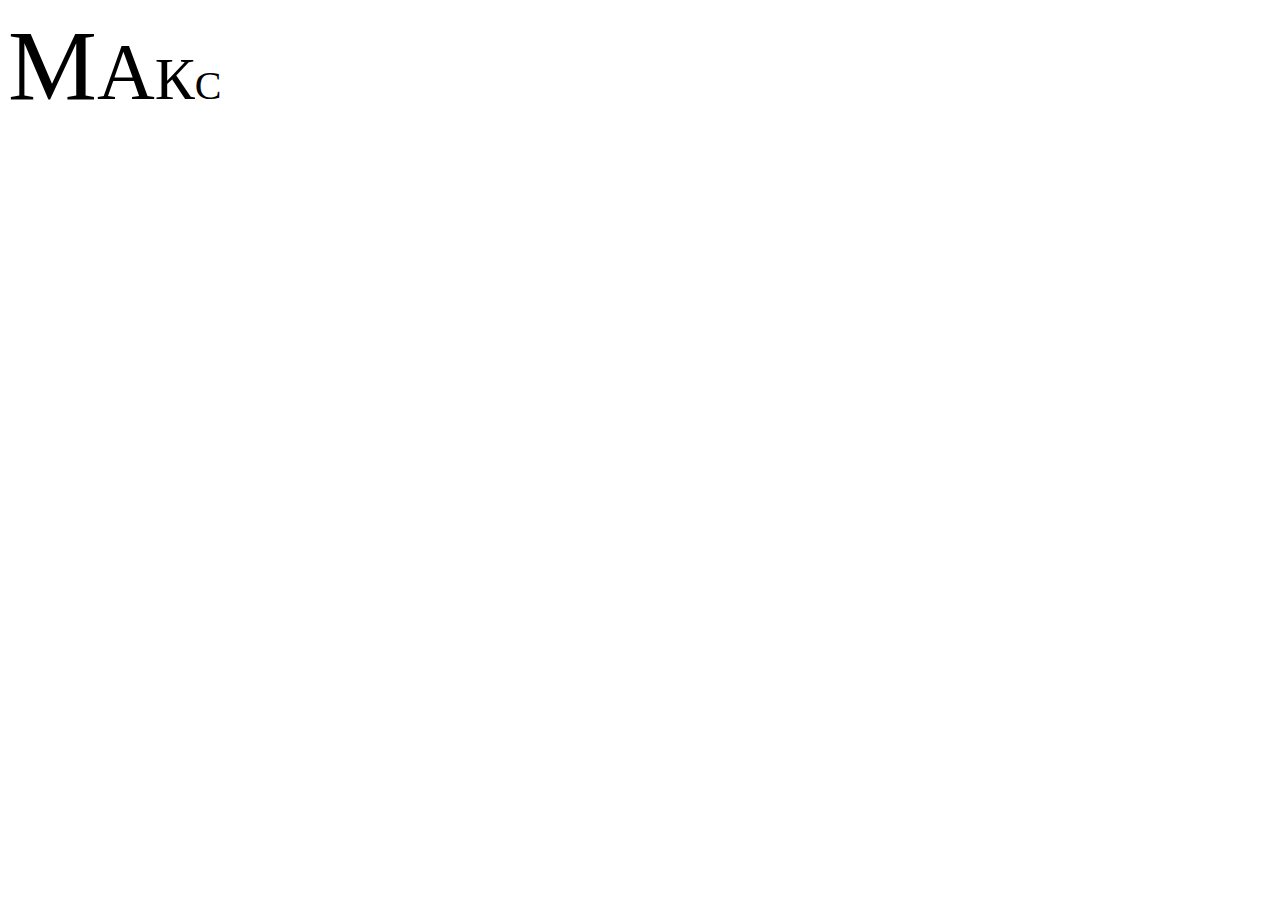
<file: Task 1-32 HTML/12st task.html>
<!DOCTYPE html>
<html>
    <head>
        <meta charset="utf-8">
    </head>

    <body>
        <span style="font-size:100px">М</span><span style="font-size:80px">А</span><span style="font-size:60px">К</span><span style="font-size:40px">С</span>
    </body>
</html>
</file>
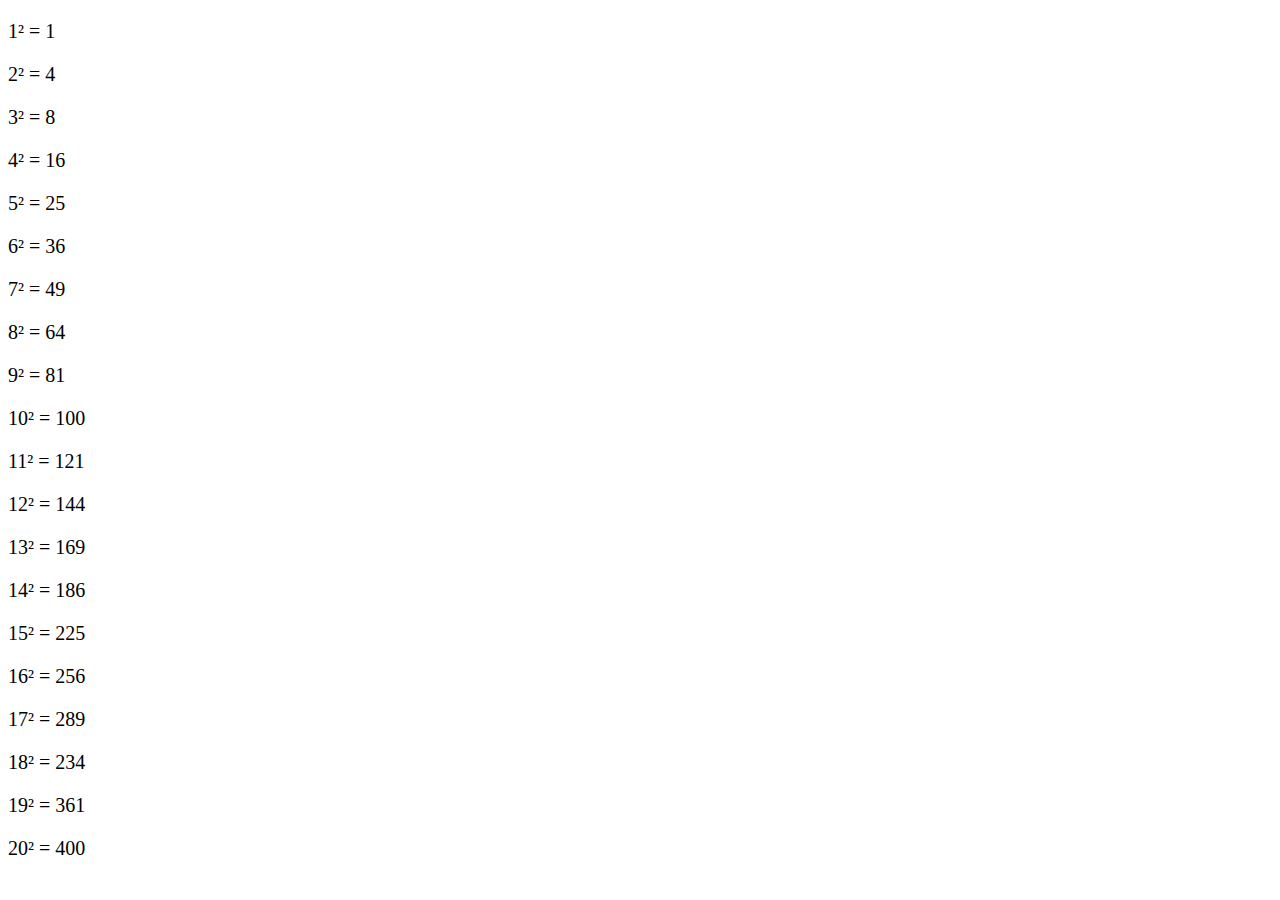
<file: Task 1-32 HTML/13st task.html>
<!DOCTYPE html>
<html>
    <head>
        <title>Web Developing</title>
        <meta charset="utf-8">
    </head>

    <body>
        <p style="font-size:20px">1² = 1</p>
        <p style="font-size:20px">2² = 4</p>
        <p style="font-size:20px">3² = 8</p>
        <p style="font-size:20px">4² = 16</p>
        <p style="font-size:20px">5² = 25</p>
        <p style="font-size:20px">6² = 36</p>
        <p style="font-size:20px">7² = 49</p>
        <p style="font-size:20px">8² = 64</p>
        <p style="font-size:20px">9² = 81</p>
        <p style="font-size:20px">10² = 100</p>
        <p style="font-size:20px">11² = 121</p>
        <p style="font-size:20px">12² = 144</p>
        <p style="font-size:20px">13² = 169</p>
        <p style="font-size:20px">14² = 186</p>
        <p style="font-size:20px">15² = 225</p>
        <p style="font-size:20px">16² = 256</p>
        <p style="font-size:20px">17² = 289</p>
        <p style="font-size:20px">18² = 234</p>
        <p style="font-size:20px">19² = 361</p>
        <p style="font-size:20px">20² = 400</p>
    </body>
</html>
</file>
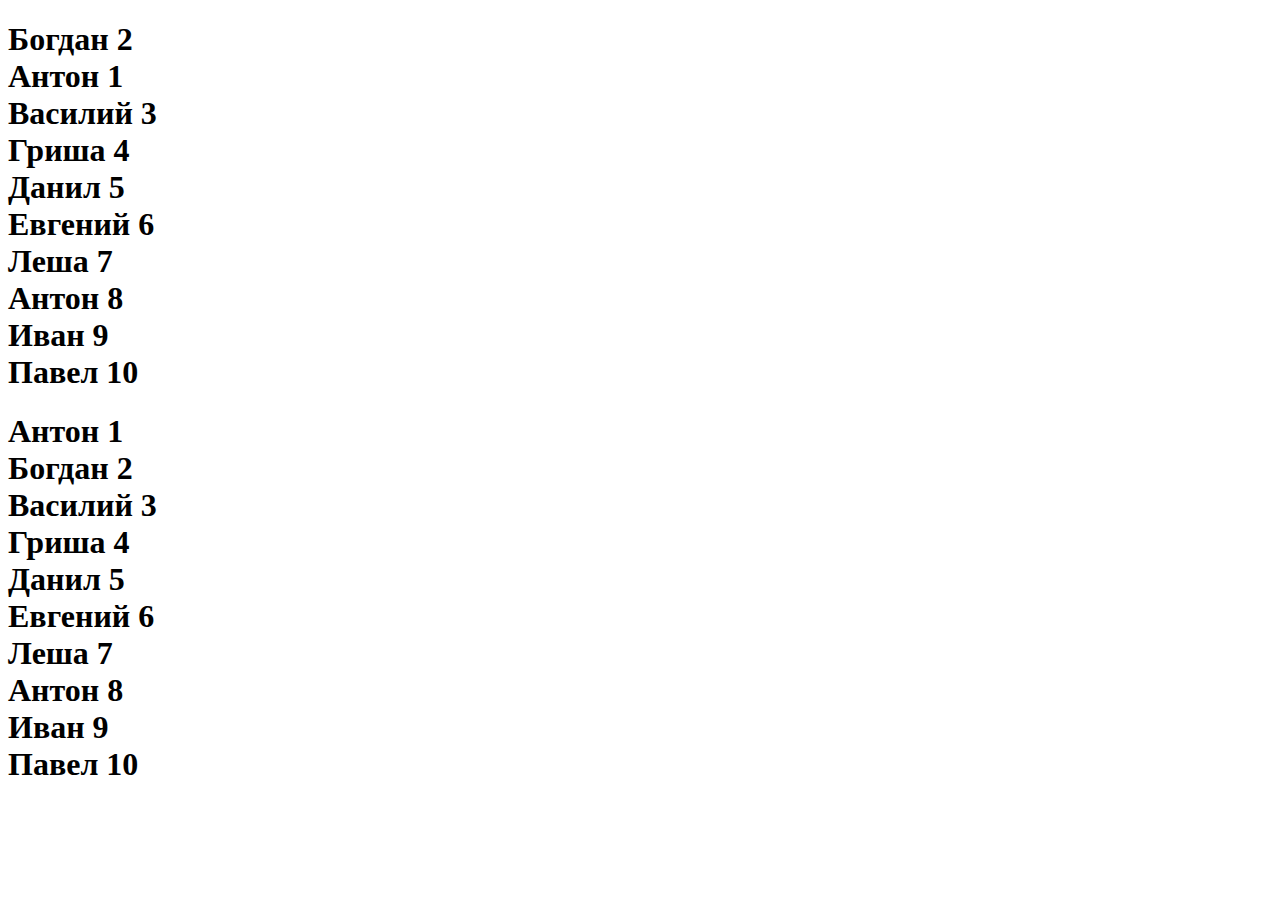
<file: Task 1-32 HTML/14st task.html>
<!DOCTYPE html>
<html>
    <head>
        <meta charset="utf-8">
        <title>19.11.2021</title>
    </head>
    <body>
        <p><h1>Богдан 2<br>Антон 1<br>Василий 3<br>Гриша 4<br>Данил 5<br>Евгений 6<br>Леша 7<br>Антон 8<br>Иван 9<br>Павел 10</h1></p>
        <p><h1>Антон 1<br>Богдан 2<br>Василий 3<br>Гриша 4<br>Данил 5<br>Евгений 6<br>Леша 7<br>Антон 8<br>Иван 9<br>Павел 10</h1></p>
    </body>      
</html>
</file>
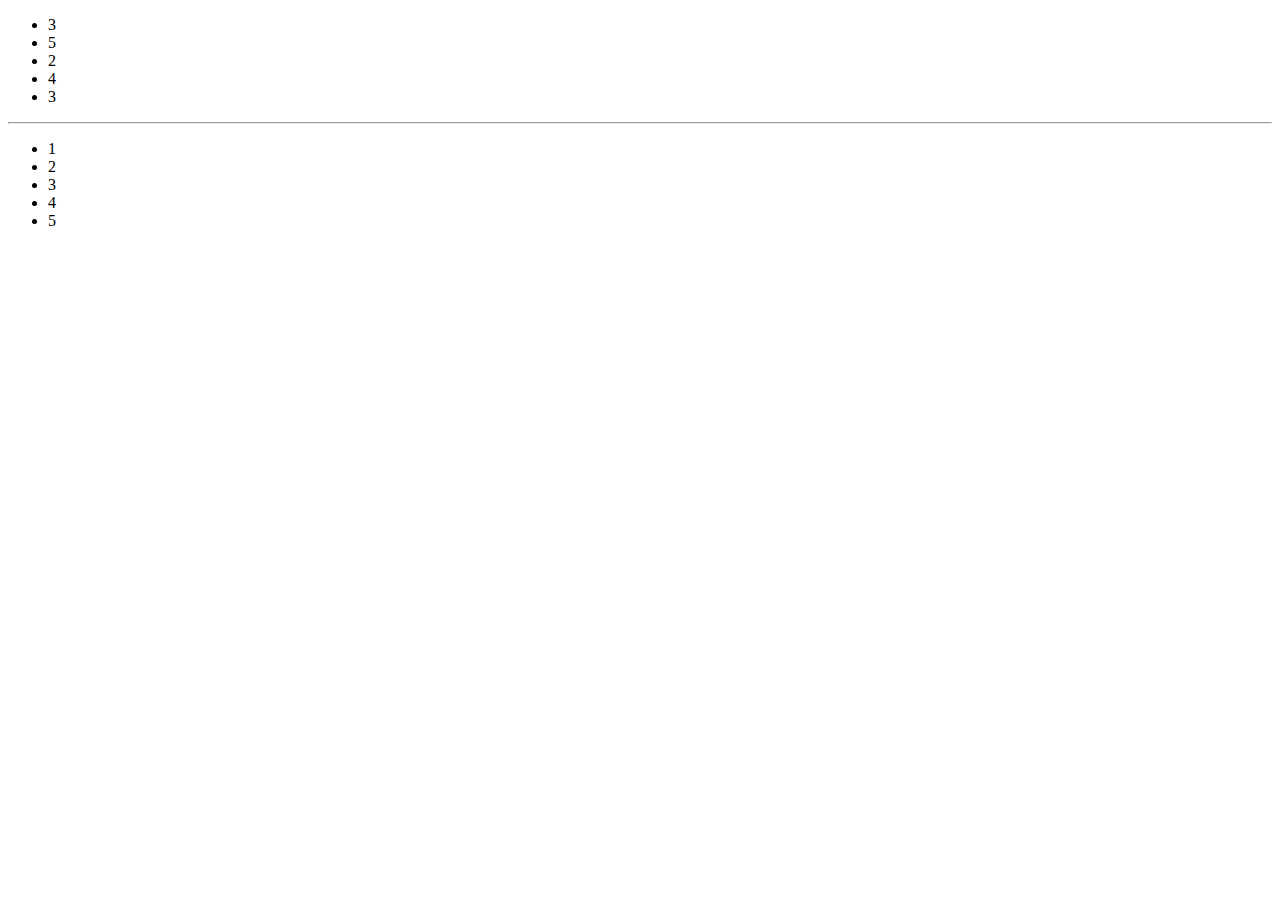
<file: Task 1-32 HTML/16st task.html>
<!DOCTYPE html>
    <html>
        <head>
            <meta charset="utf-8">
            <title>19.11.2021</title>
        </head>

        <body>
            <ul>
                <li>3</li>
                <li>5</li>
                <li>2</li>
                <li>4</li>
                <li>3</li>
            </ul>
            <hr>
            <ul>
                <li>1</li>
                <li>2</li>
                <li>3</li>
                <li>4</li>
                <li>5</li>
              </ul>
        </body>      
    </html>
</file>
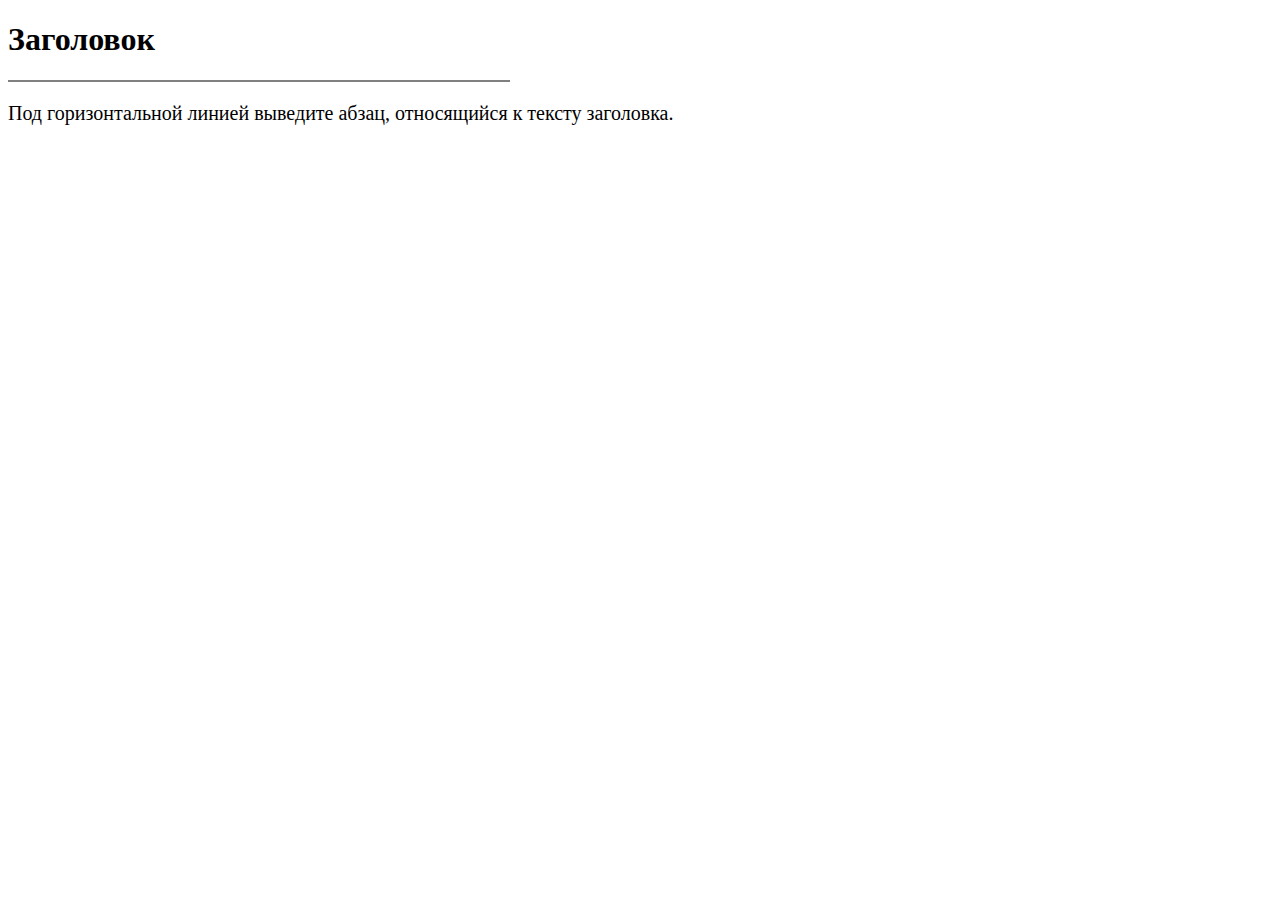
<file: Task 1-32 HTML/17th task.html>
<!DOCTYPE html>
<html>
    <head>
        <title>Web Developing</title>
        <meta charset="utf-8">
    </head>

    <body>
        
        <h1>Заголовок</h1>
        <hr align="left" width="500" size="2" color="" />
        <p style = "font-size:20px">Под горизонтальной линией выведите абзац, относящийся к тексту заголовка. </p>

    </body>
</html>
</file>
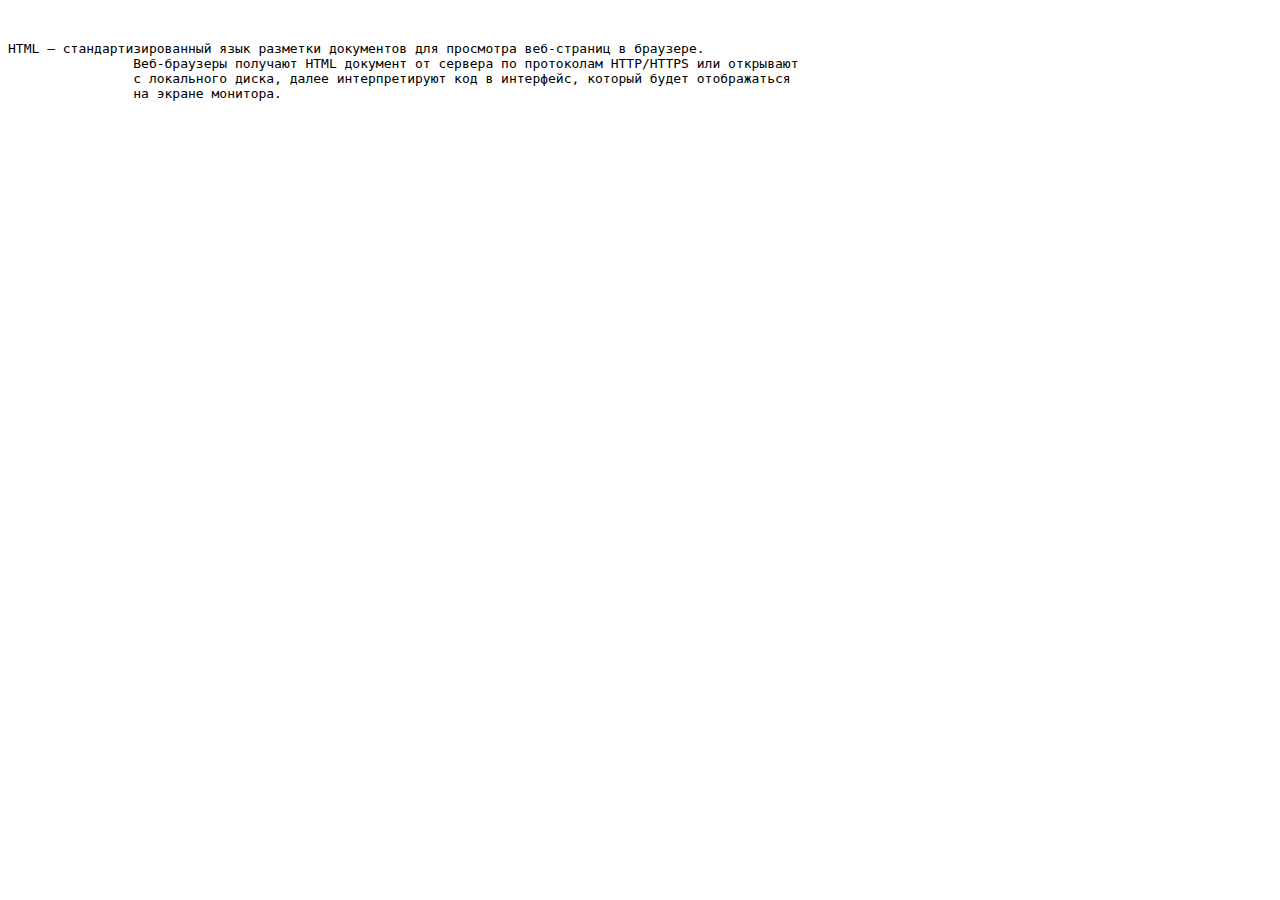
<file: Task 1-32 HTML/18st task.html>
<!DOCTYPE html>
    <html>
        <head>
            <meta charset="utf-8">
            <title>19.11.2021</title>
        </head>

        <body>
            <pre>
                <p>HTML — стандартизированный язык разметки документов для просмотра веб-страниц в браузере.
                Веб-браузеры получают HTML документ от сервера по протоколам HTTP/HTTPS или открывают 
                с локального диска, далее интерпретируют код в интерфейс, который будет отображаться 
                на экране монитора.</p>
            </pre>
        </body>      
    </html>
</file>
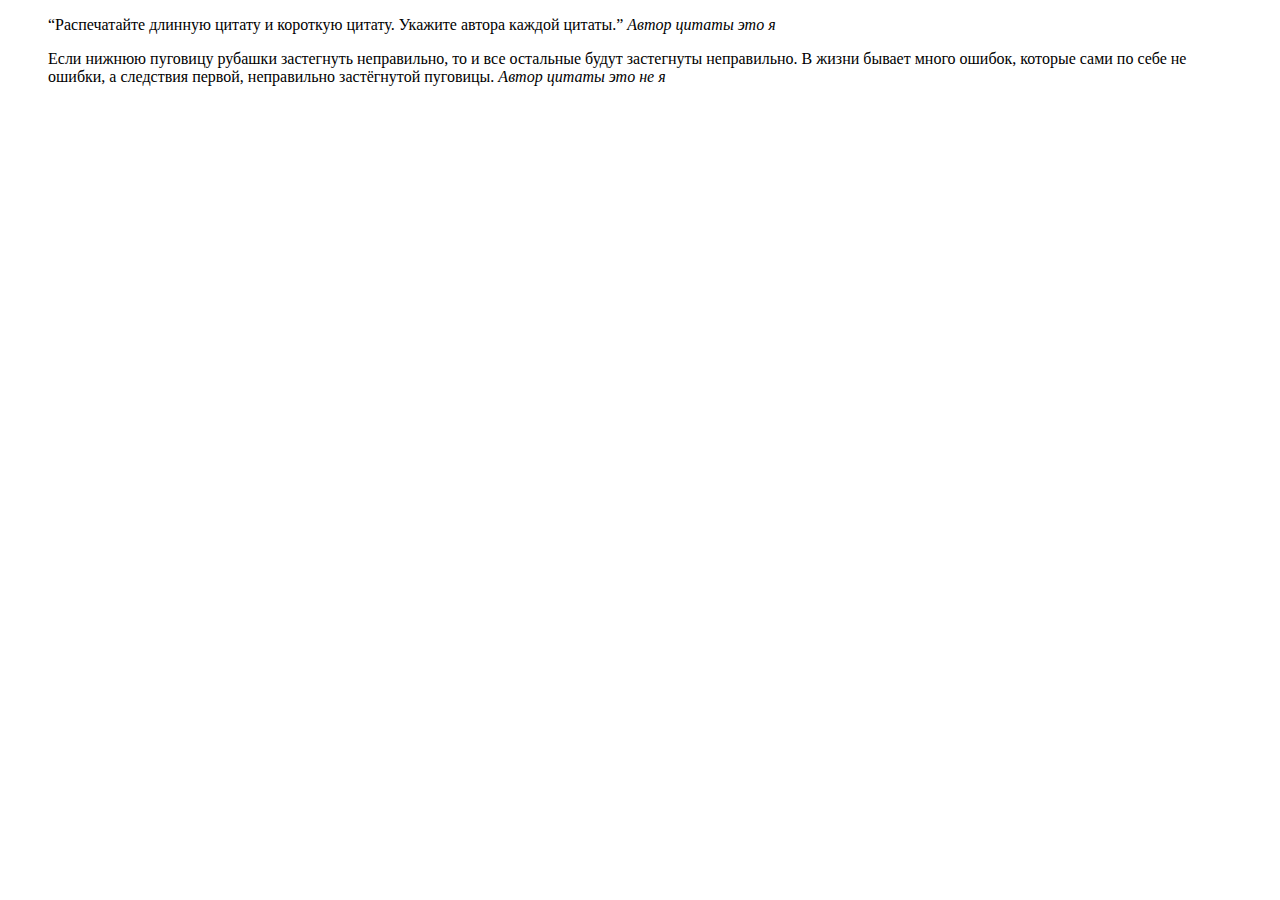
<file: Task 1-32 HTML/19st task.html>
<!DOCTYPE html>
<html>
    <head>
        <title>Web Developing</title>
        <meta charset="utf-8">
    </head>

    <body>

        <blockquote>
            <q>Распечатайте длинную цитату и короткую цитату. Укажите автора каждой цитаты.</q>
            <cite>Автор цитаты это я</cite>
        </blockquote>
            
        <blockquote> Если нижнюю пуговицу рубашки застегнуть неправильно, 
        то и все остальные будут застегнуты неправильно. В жизни бывает много ошибок, 
        которые сами по себе не ошибки, а следствия первой, неправильно застёгнутой пуговицы. <cite>Автор цитаты это не я</cite>
        </blockquote>
              
    </body>
</html>
</file>
<file: Html Site/style.css>
body {
    width: 800px;
    margin: 0 auto;
    background-color: #ffffff;
    padding: 2 10px 10px 0px;
    
  }


html {
    background-color: #ffffff;
    text-align: left;
  }
h1{
	font-family: Noto Sans, sans-serif;
	font-weight:200;
	font-size:50px;
	padding-top: 100px;
  font-stretch: ultra-expanded
  ;
}
</file>
<file: Seminar 3-4/TASK 1/mystyle.css>
body{margin-top:60px;
    background:#eee;
}

.page-todo .tasks {
    background: #fff;
    padding: 0;
    border-right: 1px solid #d1d4d7;
    margin: -30px 15px -30px -15px
}

.page-todo .priority.high {
    background: #fffdfd;
    margin-bottom: 1px
}

.page-todo .task-list {
    padding: 30px 15px;
    height: 100%
}

.page-todo .graph {
    height: 100%
}

.page-todo .priority.high span {
    background: #f86c6b;
    padding: 2px 10px;
    color: #fff;
    display: inline-block;
    font-size: 12px
}

.page-todo .priority.medium span {
    background: #f8cb00;
    padding: 2px 10px;
    color: #fff;
    display: inline-block;
    font-size: 12px
}

.page-todo .priority.medium {
    background: #fff0ab;
    margin-bottom: 1px
}

.page-todo .priority.low {
    background: #cfedda;
    margin-bottom: 1px
}

.page-todo .priority.low span {
    background: #4dbd74;
    padding: 2px 10px;
    color: #fff;
    display: inline-block;
    font-size: 12px
}

.page-todo .task {
    border-bottom: 1px solid #e4e5e6;
    margin-bottom: 1px;
    position: relative
}

.page-todo .task .desc {
    display: inline-block;
    width: 75%;
    padding: 10px 10px;
    font-size: 12px
}

.page-todo .task .desc .title {
    font-size: 18px;
    margin-bottom: 5px
}

.page-todo .task .time {
    display: inline-block;
    width: 15%;
    padding: 10px 10px 10px 0;
    font-size: 12px;
    text-align: right;
    position: absolute;
    top: 0;
    right: 0
}

.page-todo .task .time .date {
    font-size: 18px;
    margin-bottom: 5px
}

.page-todo .task.last {
    border-bottom: 1px solid transparent
}

.page-todo .task.high {
    border-left: 2px solid #f86c6b
}

.page-todo .task.medium {
    border-left: 2px solid #f8cb00
}

.page-todo .task.low {
    border-left: 2px solid #4dbd74
}

.page-todo .timeline {
    width: auto;
    height: 100%;
    margin: 20px auto;
    position: relative
}

.page-todo .timeline:before {
    position: absolute;
    content: '';
    height: 100%;
    width: 4px;
    background: #d1d4d7;
    left: 50%;
    margin-left: -2px
}

.page-todo .timeslot {
    display: inline-block;
    position: relative;
    width: 100%;
    margin: 5px 0
}

.page-todo .timeslot .task {
    position: relative;
    width: 44%;
    display: block;
    border: none;
    -webkit-box-sizing: content-box;
    -moz-box-sizing: content-box;
    box-sizing: content-box
}

.page-todo .timeslot .task span {
    border: 2px solid #63c2de;
    background: #e1f3f9;
    padding: 5px;
    display: block;
    font-size: 11px
}

.page-todo .timeslot .task span span.details {
    font-size: 16px;
    margin-bottom: 10px
}

.page-todo .timeslot .task span span.remaining {
    font-size: 14px
}

.page-todo .timeslot .task span span {
    border: 0;
    background: 0 0;
    padding: 0
}

.page-todo .timeslot .task .arrow {
    position: absolute;
    top: 6px;
    right: 0;
    height: 20px;
    width: 20px;
    border-left: 12px solid #63c2de;
    border-top: 12px solid transparent;
    border-bottom: 12px solid transparent;
    margin-right: -18px
}

.page-todo .timeslot .task .arrow:after {
    position: absolute;
    content: '';
    top: -12px;
    right: 3px;
    height: 20px;
    width: 20px;
    border-left: 12px solid #e1f3f9;
    border-top: 12px solid transparent;
    border-bottom: 12px solid transparent
}

.page-todo .timeslot .icon {
    position: absolute;
    border: 2px solid #d1d4d7;
    background: #2a2c36;
    -webkit-border-radius: 50em;
    -moz-border-radius: 50em;
    border-radius: 50em;
    height: 30px;
    width: 30px;
    top: 0;
    left: 50%;
    margin-left: -17px;
    color: #fff;
    font-size: 14px;
    line-height: 30px;
    text-align: center;
    text-shadow: none;
    z-index: 2;
    -webkit-box-sizing: content-box;
    -moz-box-sizing: content-box;
    box-sizing: content-box
}

.page-todo .timeslot .time {
    background: #d1d4d7;
    position: absolute;
    -webkit-border-radius: 4px;
    -moz-border-radius: 4px;
    border-radius: 4px;
    top: 1px;
    left: 50%;
    padding: 5px 10px 5px 40px;
    z-index: 1;
    margin-top: 1px
}

.page-todo .timeslot.alt .task {
    margin-left: 56%;
    -webkit-box-sizing: content-box;
    -moz-box-sizing: content-box;
    box-sizing: content-box
}

.page-todo .timeslot.alt .task .arrow {
    position: absolute;
    top: 6px;
    left: 0;
    height: 20px;
    width: 20px;
    border-left: none;
    border-right: 12px solid #63c2de;
    border-top: 12px solid transparent;
    border-bottom: 12px solid transparent;
    margin-left: -18px
}

.page-todo .timeslot.alt .task .arrow:after {
    top: -12px;
    left: 3px;
    height: 20px;
    width: 20px;
    border-left: none;
    border-right: 12px solid #e1f3f9;
    border-top: 12px solid transparent;
    border-bottom: 12px solid transparent
}

.page-todo .timeslot.alt .time {
    top: 1px;
    left: auto;
    right: 50%;
    padding: 5px 40px 5px 10px
}

@media only screen and (min-width:992px) and (max-width:1199px) {
    .page-todo task .desc {
        display: inline-block;
        width: 70%;
        padding: 10px 10px;
        font-size: 12px
    }
    .page-todo task .desc .title {
        font-size: 16px;
        margin-bottom: 5px
    }
    .page-todo task .time {
        display: inline-block;
        float: right;
        width: 20%;
        padding: 10px 10px;
        font-size: 12px;
        text-align: right
    }
    .page-todo task .time .date {
        font-size: 16px;
        margin-bottom: 5px
    }
}

@media only screen and (min-width:768px) and (max-width:991px) {
    .page-todo .task {
        margin-bottom: 1px
    }
    .page-todo .task .desc {
        display: inline-block;
        width: 65%;
        padding: 10px 10px;
        font-size: 10px;
        margin-right: -20px
    }
    .page-todo .task .desc .title {
        font-size: 14px;
        margin-bottom: 5px
    }
    .page-todo .task .time {
        display: inline-block;
        float: right;
        width: 25%;
        padding: 10px 10px;
        font-size: 10px;
        text-align: right
    }
    .page-todo .task .time .date {
        font-size: 14px;
        margin-bottom: 5px
    }
    .page-todo .timeslot .task span {
        padding: 5px;
        display: block;
        font-size: 10px
    }
    .page-todo .timeslot .task span span {
        border: 0;
        background: 0 0;
        padding: 0
    }
    .page-todo .timeslot .task span span.details {
        font-size: 14px;
        margin-bottom: 0
    }
    .page-todo .timeslot .task span span.remaining {
        font-size: 12px
    }
}

@media only screen and (max-width:767px) {
    .page-todo .tasks {
        position: relative;
        margin: 0!important
    }
    .page-todo .graph {
        position: relative;
        margin: 0!important
    }
    .page-todo .task {
        margin-bottom: 1px
    }
    .page-todo .task .desc .title {
        font-size: 14px;
        margin-bottom: 5px
    }
    .page-todo .task .desc {
        display: inline-block;
        width: 65%;
        padding: 10px 10px;
        font-size: 10px;
        margin-right: -20px
    }
    .page-todo .task .time {
        display: inline-block;
        float: right;
        width: 25%;
        padding: 10px 10px;
        font-size: 10px;
        text-align: right
    }
    .page-todo .task .time .date {
        font-size: 14px;
        margin-bottom: 5px
    }
    .page-todo .timeslot .task span span {
        border: 0;
        background: 0 0;
        padding: 0
    }
    .page-todo .timeslot .task span {
        padding: 5px;
        display: block;
        font-size: 10px
    }
    .page-todo .timeslot .task span span.remaining {
        font-size: 12px
    }
    .page-todo .timeslot .task span span.details {
        font-size: 14px;
        margin-bottom: 0
    }
}
</file>
<file: Kontrolnaya rabota (Krestiki-noliki)/main.css>
main, html {
    width: 100%;
}
body {
    width: 100%;
    height: 100%;
    background-color: #330c3d;
}
.area-wrapper {
    width: 100%;
    height: 100%;
    display: flex;
    justify-content: center;
    align-items: center;
}

#area {
    width: 600px;
    height: 600px;
    background-color: rgb(255, 255, 255);
    display: flex;
    flex-wrap: wrap;
}

.box {
    width: 200px;
    height: 200px;
    border: 1px solid black;
    box-sizing: border-box;
    font-size: 60px;
    color: cornflowerblue;
    display: flex;
    justify-content: center;
    align-items: center;
}

#modal-result-wrapper {
    width: 100%;
    height: 100%;
    top: 0;
    left: 0;
    display: none;
}

#overlay {
    width: 100%;
    height: 100%;
    position: absolute;
    top: 0;
    left: 0;
    background-color: rgba(0,0,0,0.7);
}

#modal-window {
    width: 150px;
    height: 150px;
    border: 1px solid black;
    background-color: white;
    position: absolute;
    top: 50%;
    left: 50%;
    transform: translate(-50%, -50%);
    display: flex;
    flex-flow: column;
    justify-content: space-between;
    align-items: center;
}

#btn-close {
    width: 150px;
    height: 20px;
    background-color: rgb(179, 245, 236);
    color: rgb(0, 0, 0);
    text-align: center;
    cursor: pointer;
}
</file>
<file: Seminar 5-6/style/style.css>
@import url('//db.onlinewebfonts.com/c/d40bbce8f4b00a569beac2454b69231e?family=Oswald');
@import url('//db.onlinewebfonts.com/c/629a55a7e793da068dc580d184cc0e31?family=Open+Sans');
@import url('https://fonts.googleapis.com/css2?family=Open+Sans:wght@300&display=swap');

* {
    box-sizing: border-box;
}

p {
    display: inline;
    margin: 0;
    margin-block-start: 0;
    margin-block-end: 0;
}

html, body {
    margin: 0;
    /* height: 6563px; */
}

a {
    text-decoration: none;
}

.block {
    display: flex;
    flex-direction: column;
}

.carousel-caption{
    margin-bottom: 400px;
}

.big_text{
    font-family: "Oswald";
    font-size: 42px;
    font-style: normal;
    font-weight: 500;
    line-height: 107px;
    letter-spacing: 4.6080002784729px;
    position: absolute;
    top: 300;
    left: 70px;

}

.lil_text{
    font-family: "Open Sans";
    font-size: 20px;
    font-style: normal;
    font-weight: 400;
    line-height: 27px;
    letter-spacing: 1.28000009059906px;
    text-align: center;
    opacity: 0.8;
    position: absolute;
    top: 130px;
    left: 205px;

}

.header {
    display: flex;
    flex-direction: row;
    align-items: flex-end;
    justify-content: flex-end;
    width: 100%;
}

.header_nav {
    display: flex;
    font-family: 'Oswald', 'Arial', sans-serif;
    font-size: 14px;
    font-weight: 400;
    line-height: 20.75px;
    letter-spacing: 1.94px;
    text-transform: uppercase;
    position: absolute;
    top: 50px;
    left: 400px;
    z-index: 2;
}

.header_nav-list {
    display: flex;
    list-style-type: none;
    color: white;
    text-decoration: none;
    position: absolute;
    top: 40px;
    left: 300px;
}

.header_nav-list :not(:last-child) {
    margin-right: 59px;
}

.header_nav-link {
    color: white;
    display: block;
    text-decoration: none;
}

.header_nav-link-underlined {
    border-bottom: 2px solid #4CAF50;
    text-decoration: none;
}

.header_nav-list-item :hover {
    border-bottom: 2px solid #4CAF50;
    cursor: pointer;
    transition: all 0.1s ease;
    text-decoration: none;
}

.digits {
    display: flex;
    flex: 0 0 auto;
    height: 49px;
    align-self: center;
    /* margin-bottom: 19px; */
}

.digits :not(:last-child) {
    padding-right: 9px;
}

.one_digit {
    font-family: 'Oswald', 'Arial', sans-serif;
    font-weight: 700;
    font-size: 16px;
    line-height: 27px;
    letter-spacing: 1.15px;
    color: #777;
}

.one_digit :hover {
    font-size: 36px;
    color: white;
    line-height: 10px;
    letter-spacing: 2.3px;
    cursor: pointer;
    text-decoration: line-through;
    text-decoration-style: solid;
    text-decoration-color: #4CAF50;
    transition: all 0.3s ease;
}


.screen_sqwd {
    background: white;
    display: flex;
    flex: 0 0 1900px;
    flex-direction: column;
    max-width: 1900px;
    max-height: 825px;
    padding: 149px 353px 117px 105px;
}

.guy {
    display: flex;
    flex-direction: column;
    align-self: flex-start;
    min-width: 590px;
    min-height: 391px;
    background: url(../images/sqwd/guy.png) no-repeat;
    background-color: white;
    background-position: right;
    z-index: 2;
}

.standing {
    position: relative;
    top: -215px;
    left: 203px;
    display: flex;
    flex-direction: column;
    align-self: flex-end;
    min-width: 506px;
    min-height: 391px;
    background: url(../images/sqwd/standing.png) no-repeat;
    background-color: white;
    background-position: left;
    z-index: 0;
}

.text_we-are {
    display: inline;
    font-family: 'Oswald', 'Arial', sans-serif;
    font-size: 36px;
    font-weight: 700;
    line-height: 53px;
    letter-spacing: 2.3px;
    color: #333;
    text-transform: uppercase;
    padding-top: 82px;
    padding-left: 80px;
}

.text_the-sqwd {
    display: inline;
    font-family: 'Open Sans', 'Segoe UI', sans-serif;
    font-weight: 300;
    font-size: 42px;
    line-height: 57px;
    letter-spacing: 2.69px;
    color: #504E4E;
    text-transform: uppercase;
    padding-top: 4px;
    padding-left: 83px;
    padding-bottom: 32px;
}

.text_quote {
    display: inline;
    min-width: 281px;
    font-family: 'Open Sans', 'Segoe UI', sans-serif;
    font-weight: 300;
    font-size: 15px;
    line-height: 25px;
    letter-spacing: 1.26px;
    color: #5B5858;
}

.text_quote-for-guy {
    margin-left: 140px;
}

.text_quote-for-standing {
    margin-left: 288px;
    margin-top: 236px;
}

.block_green-translucent {
    width: 309px;
    height: 418px;
    margin-top: 71px;
    margin-left: 222px;
    position: absolute;
    align-self: center;
    background: #4CAF50;
    opacity: 0.8;
    z-index: 1;
}


.block_services {
    display: flex;
    position: relative;
    flex-direction: column;
    flex: 0 0 0;
    height: 690px;
    background: #FBFBFB;
    padding: 129px 0 136px 175px;
    align-content: center;
    justify-content: center;
}

.services_row, .team_row {
    display: flex;
    flex-direction: row;
    align-items: center;
}

.services_row :not(:last-child) {
    margin-right: 28px;
}

.services_container {
    background: white;
    width: 373px;
    height: 260px;
    padding: 50px 48px 35px 44px;
}

.services_container :first-of-type:hover {
    cursor: pointer;
    opacity: 100%;
}

.services_container:hover {
    border-bottom: #4CAF50 2px solid;
}

.services_container-caption {
    font-family: 'Oswald', 'Arial', sans-serif;
    font-weight: 300;
    font-size: 20px;
    line-height: 30px;
    letter-spacing: 1.28px;
    text-transform: uppercase;
    color: #252525;
}

.services_container-caption-underlined {
    border-bottom: #252525 2px solid;
    padding-bottom: 15px;
}

.services_container-read-more {
    display: inline-block;
    font-family: 'Oswald', 'Arial', sans-serif;
    font-weight: 300;
    font-size: 10px;
    line-height: 15px;
    letter-spacing: 0.64px;
    text-transform: uppercase;
    color: #929292;
    margin-top: 19px;
}

.services_container-text {
    font-family: 'Open Sans', 'Segoe UI', sans-serif;
    font-weight: 400;
    font-size: 12px;
    line-height: 25px;
    letter-spacing: 1.01px;
    color: #777;
    margin-top: 36px;
}

.services_container-icon-branding {
    align-self: flex-end;
    position: absolute;
    margin-left: 225px;
    width: 50px;
    height: 50px;
    border-radius: 25px;
    background-color: white;
    background: url(../images/services/graphic-design.png) no-repeat;
    background-blend-mode: normal;
    opacity: 50%;
    box-shadow: 0 0 20px #DBDBDB;
    background-position: center;
}

.services_container-icon-design {
    align-self: flex-end;
    position: absolute;
    margin-left: 225px;
    width: 50px;
    height: 50px;
    border-radius: 25px;
    background-color: white;
    background: url(../images/services/pencil-case.png) no-repeat;
    background-blend-mode: normal;
    opacity: 50%;
    box-shadow: 0 0 20px #DBDBDB;
    background-position: center;
}

.services_container-icon-development {
    align-self: flex-end;
    position: absolute;
    margin-left: 225px;
    width: 50px;
    height: 50px;
    border-radius: 25px;
    background-color: white;
    background: url(../images/services/coding.png) no-repeat;
    background-blend-mode: normal;
    opacity: 50%;
    box-shadow: 0 0 20px #DBDBDB;
    background-position: center;
}

.services_container-read-more :hover {
    cursor: pointer;
    color: black;
}

/* The main heading used on several pages*/
.heading {
    font-family: 'Oswald', 'Arial', sans-serif;
    font-weight: 700;
    font-size: 48px;
    line-height: 71px;
    letter-spacing: 3.07px;
    margin-bottom: 94px;
}

.heading_underlined {
    border-bottom: #252525 2px solid;
    padding-bottom: 7px;
}


.block_works {
    position: relative;
    display: flex;
    flex-direction: column;
    flex-wrap: wrap;
    flex: 1 1 0;
    min-height: 1989px;
    background: white;
    padding: 146px 217px 173px 170px;
}

.works_menu {
    display: flex;
    flex-direction: row;
    align-items: flex-start;
    padding: 0;
    text-align: center;
    font-family: 'Open Sans', 'Segoe UI', sans-serif;
    font-size: 13px;
    font-weight: 400;
    line-height: 18px;
    letter-spacing: 0.83px;
    text-transform: uppercase;
}

.works_menu-list {
    display: flex;
    list-style-type: none;
    align-items: flex-start;
}

.works_menu-list :first-child {
    padding-inline-start: 0;
}

.works_menu-list-item {
    display: inline;
    margin-right: 41px;
}

.works_menu-link {
    color: #BEBEBE;
}

.works_menu-link:hover {
    cursor: pointer;
    color: #252525;
    font-weight: 600;
}

.works_photography-photo-kitten-container {
    position: relative;
    display: flex;
    flex-direction: column;
    position: absolute;
    top: 522px;
    left: 95px;
}

.works_photography-photo-camera-container {
    display: flex;
    flex-direction: column;
    position: absolute;
    top: 146px;
    left: 760px;
}

.works_photography-photo-macbook-container {
    display: flex;
    flex-direction: column;
    position: absolute;
    top: 1208px;
    left: 220px;
}

.works_photography-photo-groovemade-container {
    display: flex;
    flex-direction: column;
    position: absolute;
    top: 843px;
    left: 895px;
}

.works_photography-kitten {
    background: url(../images/works/kitten.png) center no-repeat;
    width: 679px;
    height: 453px;
}

.works_photography-camera {
    background: url(../images/works/photo.png) center no-repeat;
    width: 727px;
    height: 482px;
}

.works_photography-macbook {
    background: url(../images/works/macbook.png) no-repeat;
    width: 455px;
    height: 444px;
}

.works_photography-groovemade {
    background: url(../images/works/mac.png) center no-repeat;
    width: 455px;
    height: 444px;
}

.works_photography-caption {
    display: block;
    color: #252525;
    font-family: 'Oswald', 'Arial', sans-serif;
    font-weight: 300;
    font-size: 48px;
    line-height: 71px;
    letter-spacing: 3.07px;
    text-transform: uppercase;
}

.works_photography-caption a:hover {
    cursor: pointer;
    text-decoration-line: line-through;
    text-decoration-thickness: 3px;
    text-decoration-color: #70BF73;
    text-underline-position: auto;
}

.works_photography-annotation {
    display: inline-block;
    position: relative;
    width: 336px;
    flex-direction: column;
    height: 150px;
    align-self: center;
    padding-top: 17px;
}

.works_photography-annotation-title {
    display: inline;
    position: relative;
    font-family: 'Open Sans', 'Segoe UI', sans-serif;
    color: #252525;
    font-size: 18px;
    font-weight: 300;
    line-height: 24px;
    letter-spacing: 1.15px;
}

.works_photography-annotation-main-text {
    font-family: 'Open Sans', 'Segoe UI', sans-serif;
    position: relative;
    max-width: 579px;
    font-size: 13px;
    font-weight: 300;
    line-height: 23px;
    letter-spacing: 0.83px;
    color: #C2C2C2;
    padding-top: 20px;
    padding-bottom: 20px;
}

.works_photography-annotation-read-more {
    font-family: 'Open Sans', 'Segoe UI', sans-serif;
    text-transform: uppercase;
    font-weight: 400;
    font-size: 13px;
    line-height: 18px;
    letter-spacing: 0.83px;
    color: #252525;
}

.works_photography-annotation-read-more a:hover {
    cursor: pointer;
    text-decoration-line: line-through;
    text-decoration-thickness: 3px;
    text-decoration-color: #70BF73;
    text-underline-position: auto;
}

.works_photography-caption-kitten {
    position: relative;
    top: 271px;
    left: 494px;
}

.works_photography-caption-camera {
    position: relative;
    top: 280px;
    left: 0;
}

.works_photography-caption-macbook {
    position: relative;
    top: 268px;
    left: 360px;
}

.works_photography-caption-groovemade {
    position: relative;
    top: 266px;
    left: -140px;
}

.works_view-more {
    display: inline-flex;
    position: absolute;
    left: 1278px;
    top: 1629px;
    color: #252525;
    font-family: 'Oswald', 'Arial', sans-serif;
    font-weight: 400;
    font-size: 13px;
    line-height: 19px;
    letter-spacing: 2px;
    text-align: right;
}

.works_view-more a:hover {
    cursor: pointer;
    text-decoration-line: line-through;
    text-decoration-thickness: 3px;
    text-decoration-color: #70BF73;
    text-underline-position: auto;
}



.block_team {
    position: relative;
    display: flex;
    flex-direction: column;
    flex: 0 0 0;
    height: 845px;
    background: #FBFBFB;
    padding: 129px 0 167px 175px;
    align-content: center;
    justify-content: center;
}

.team_row {
    display: flex;
}

.team_row :not(:last-child) {
    margin-right: 28px;
}

.team_container {
    position: relative;
    display: flex;
    flex-direction: column-reverse;
    align-items: center;
    align-content: center;
    width: 370px;
    height: 398px;
    overflow: hidden;
}

.team_container-jones {
    width: 370px;
    height: 398px;
    background: url(../images/team/jones.png) no-repeat;
}

.team_container-fraup {
    width: 370px;
    height: 398px;
    background: url(../images/team/fraup.png) no-repeat;
}

.team_container-cahill {
    width: 370px;
    height: 398px;
    background: url(../images/team/cahill.png) no-repeat;
}

.team_member-description {
    position: relative;
    width: 370px;
    height: 155px;
    background: white;
    opacity: 0.5;
    mix-blend-mode: normal;
    top: 100px;
}

.team_member-description :nth-last-child(n) {
    text-align: center;
    align-items: center;
    align-content: center;
    margin-right: 0;
}

.team_member-description:hover {
    cursor: pointer;
    opacity: 0.92;
    top: 0;
    transition: top 0.25s linear 0s;
    transition: opacity 0.25s linear 0s;
}

.team_member-name {
    display: flex;
    flex-direction: column;
    font-family: 'Oswald', 'Arial', sans-serif;
    line-height: 27px;
    letter-spacing: 1.15px;
    text-transform: uppercase;
    color: #252525;
    padding-top: 13px;
    padding-bottom: 15px;
}

.team_member-occupation {
    font-family: 'Oswald', 'Arial', sans-serif;
    line-height: 18px;
    letter-spacing: 1.15px;
    color: #252525;
}

.team_member-motto {
    font-family: 'Open Sans', 'Segoe UI', sans-serif;
    font-size: 12px;
    line-height: 25px;
    letter-spacing: 1.01px;
    margin-top: 12px;
}

.team_member-name-stroke {
    display: inline-block;
    border: #252525 1px solid;
    width: 45px;
    margin-top: 16px;
}


/**
CSS rules for footer block
*/

.block_footer {
    display: grid;
    grid-template-rows: 8fr 5fr 6fr 1fr;
    grid-template-columns: 1fr 1fr;
    height: 1200px;
    align-items: center;
}

.footer_quote {
    grid-column: span 2;
    display: flex;
    flex-direction: column;
    background: white;
    align-self: center;
    align-items: center;
}

.footer_quote-text {
    margin: 0;
    width: 735px;
    font-family: 'Open Sans', 'Segoe UI', sans-serif;
    font-size: 14px;
    align-self: center;
    line-height: 31px;
    letter-spacing: 0.9px;
    text-align: center;
    color: #373737;
}

.footer_quote-author {
    display: inline;
    margin-bottom: 25px;
}

.footer_quote-author-name {
    font-family: 'Oswald', 'Arial', sans-serif;
    font-size: 18px;
    line-height: 27px;
    letter-spacing: 1.15px;
    text-transform: uppercase;
    color: #373737;
}

.footer_quote-author-occupation {
    font-family: 'Oswald', 'Arial', sans-serif;
    font-size: 18px;
    font-weight: lighter;
    line-height: 27px;
    letter-spacing: 1.15px;
    color: #BEBEBE;
}

.footer_quote-commas {
    display: inline-flex;
    width: 20px;
    height: 20px;
    background: url(../images/footer/quote999.png) no-repeat;
    margin-top: 31px;
    margin-bottom: 29px;
}

.footer_quote-stars-container {
    display: inline-flex;
    margin-bottom: 29px;
}

.footer_quote-stars-container :not(:last-child) {
    margin-right: 9px;
}

.footer_quote-star {
    width: 15px;
    height: 15px;
    background: url(../images/footer/star.png);
}

.footer_quote-star-active {
    width: 15px;
    height: 15px;
    background: url(../images/footer/star.png);
    opacity: 1;
}

.footer_quote-star-passive {
    opacity: 0.2;
}

.footer_quote-star:hover {
    cursor: pointer;
}

.footer_quote-stroke {
    width: 511px;
    border: #D8D8D8 0.5px solid;
    opacity: 0.5;
}

.footer_work {
    display: flex;
    flex-direction: column;
    align-items: center;
    height: 100%;
    background: #FBFBFB;
    padding-top: 69px;
    padding-bottom: 100px;
}

.footer_work-briefcase {
    width: 35px;
    height: 35px;
    background: url(../images/footer/briefcase.png) no-repeat;
    margin-bottom: 19px;
}

.footer_work-mail {
    width: 35px;
    height: 35px;
    background: url(../images/footer/mail.png) no-repeat;
    margin-bottom: 19px;
}

.footer_card-caption {
    display: inline;
    font-family: 'Oswald', 'Arial', sans-serif;
    font-weight: 400;
    font-size: 24px;
    line-height: 35.6px;
    letter-spacing: 2.67px;
    text-align: center;
}

.footer_card-description {
    font-family: 'Open Sans', 'Segoe UI', sans-serif;
    font-size: 14px;
    line-height: 19px;
    letter-spacing: 1.56px;
    text-align: center;
    margin-top: 22px;
}

.footer_contact {
    display: flex;
    flex-direction: column;
    align-items: center;
    height: 100%;
    background: #70BD59;
    padding-top: 69px;
    padding-bottom: 100px;
}

.footer_card-description.footer_card-description-work,
.footer_card-caption.footer_card-caption-work {
    color: #373737;
}

.footer_card-description.footer_card-description-contact,
.footer_card-caption.footer_card-caption-contact {
    color: #FFFFFF;
}

.footer_socials {
    display: flex;
    flex-direction: column;
    align-items: center;
    grid-column: span 2;
    height: 100%;
    background: #2E2E2E;
    padding-top: 142px;
    text-align: center;
}

.footer_socials-text {
    font-family: 'Oswald', 'Arial', sans-serif;
    font-weight: lighter;
    font-size: 13px;
    line-height: 19px;
    letter-spacing: 0.83px;
    text-align: center;
    mix-blend-mode: normal;
    opacity: 0.5;
    color: #FFFFFF;
    padding-bottom: 39px;
}

.footer_socials-icons-container {
    width: 138px;
    display: flex;
    flex-direction: row;
}

.footer_socials-icons-container :not(:last-child) {
    margin-right: 21px;
}

.footer_socials-icon {
    border-radius: 16px;
}

.footer_socials-icon:hover {
    cursor: pointer;
    box-shadow: 2px 5px 30px #5B5858;
}

.footer_socials-icon-fb {
    background: url(../images/footer/facebook.png) no-repeat;
    width: 32px;
    height: 32px;
}

.footer_socials-icon-tw {
    background: url(../images/footer/twitter.png) no-repeat;
    width: 32px;
    height: 32px;
}

.footer_socials-icon-pin {
    background: url(../images/footer/pinterest.png) no-repeat;
    width: 32px;
    height: 32px;
}

.footer_copyright {
    grid-column: span 2;
    height: 100%;
    align-items: center;
    background: #252525;
}

.footer_copyright-text {
    font-family: 'Oswald', 'Arial', sans-serif;
    font-weight: lighter;
    font-size: 13px;
    line-height: 19px;
    letter-spacing: 0.83px;
    text-align: center;
    mix-blend-mode: normal;
    opacity: 0.5;
    color: #FFFFFF;
    padding-top: 21px;
}
</file>
